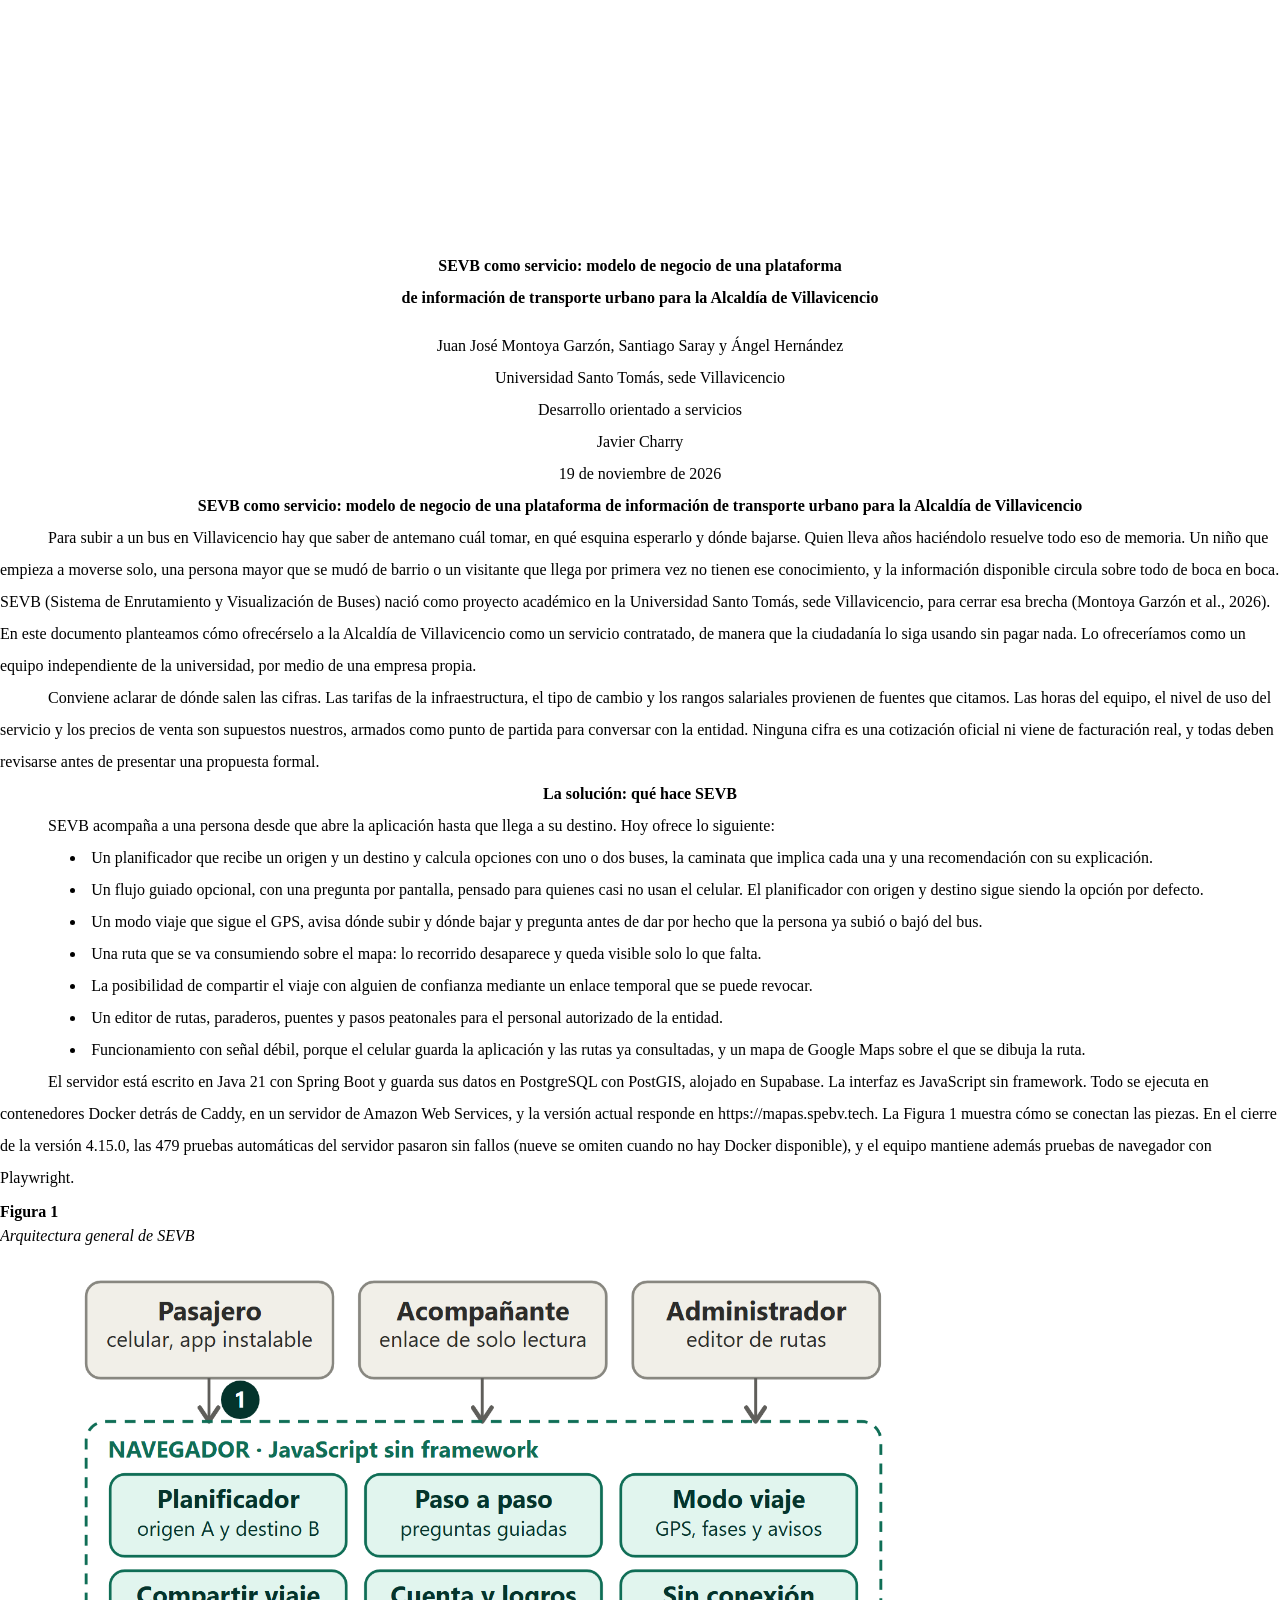
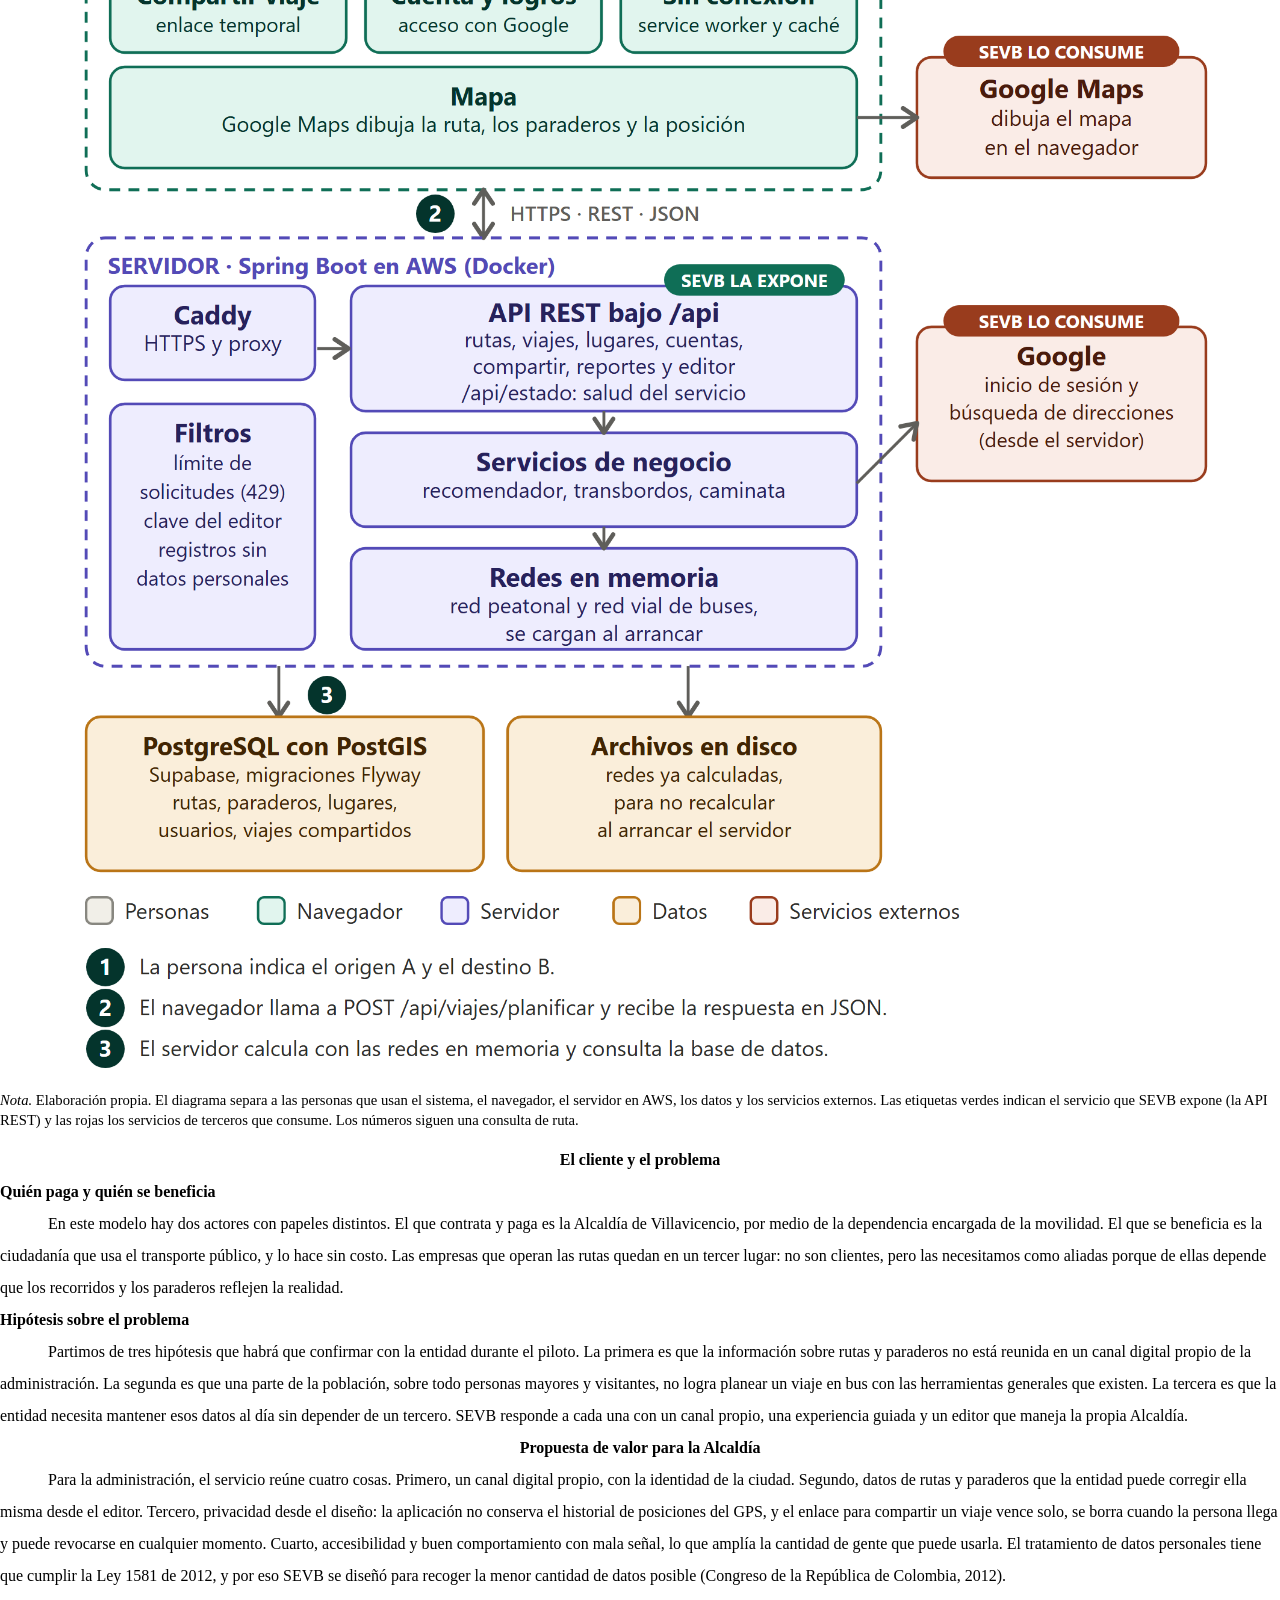
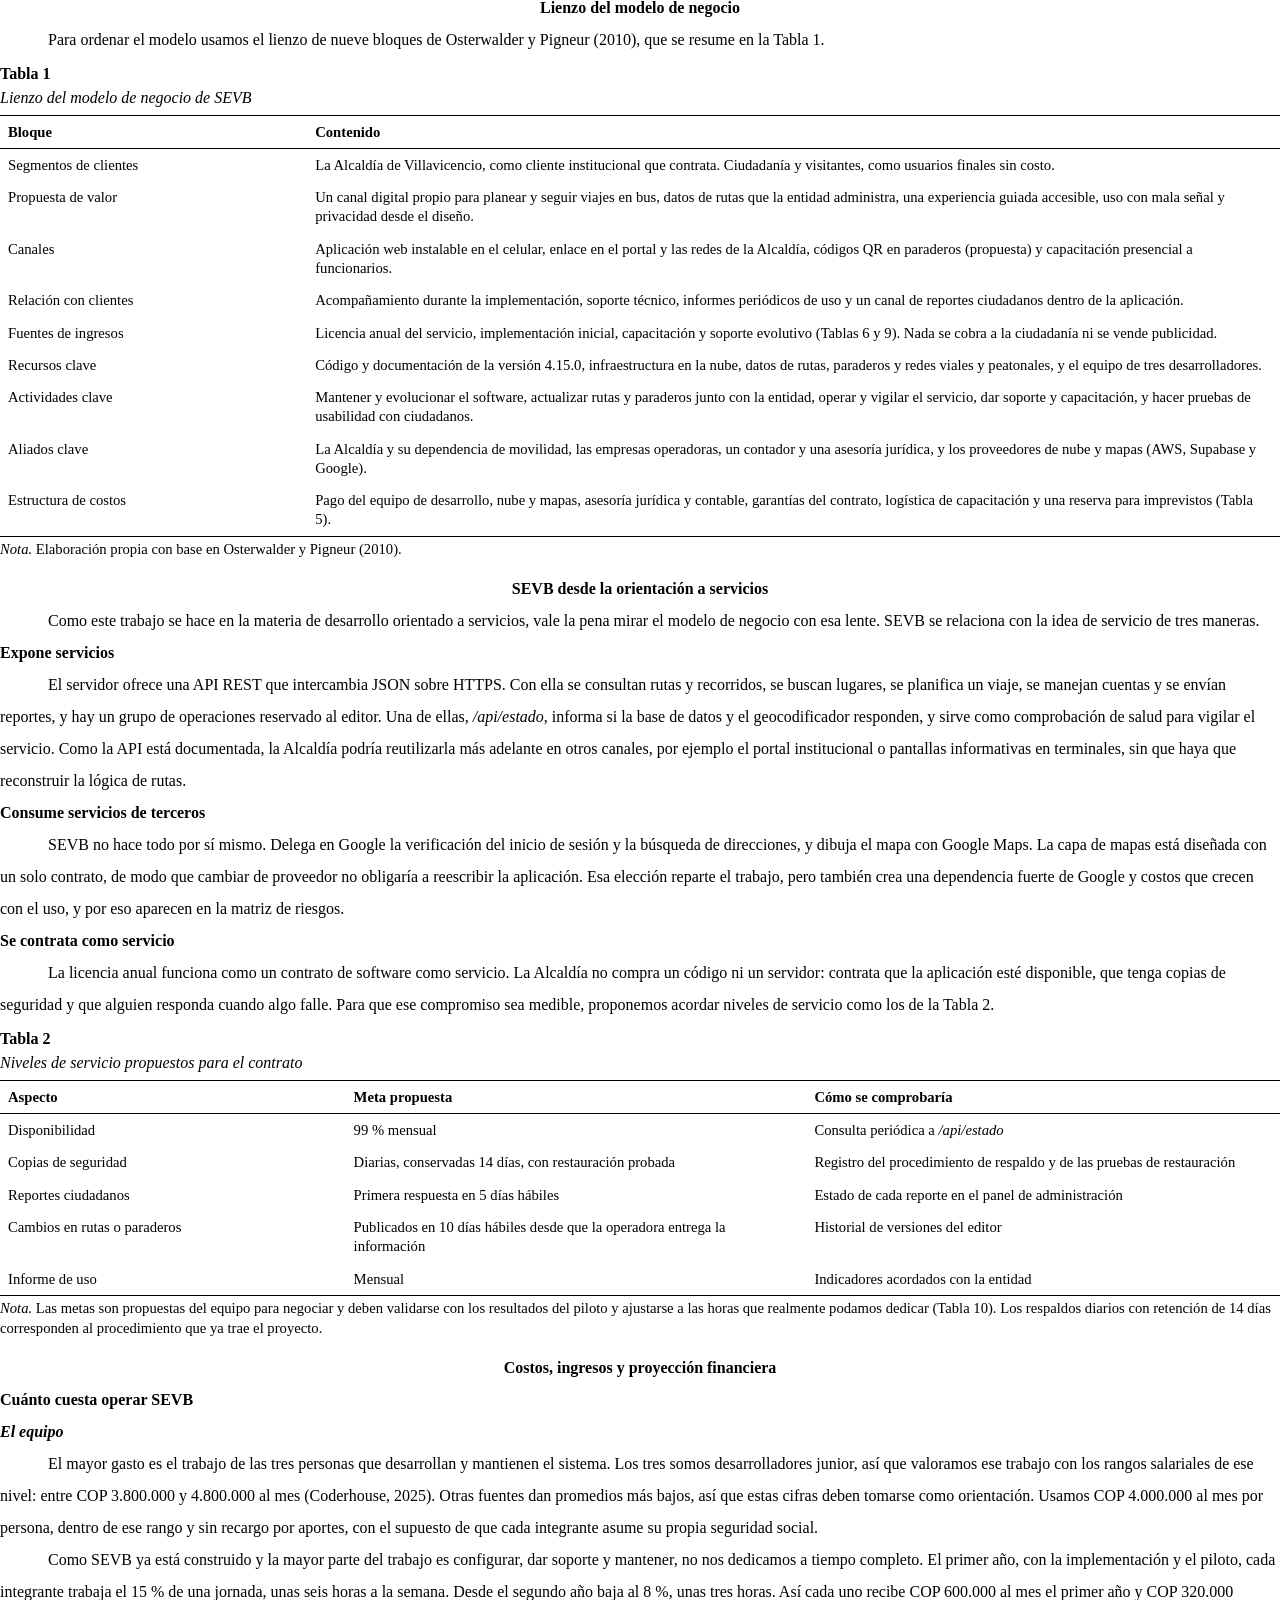
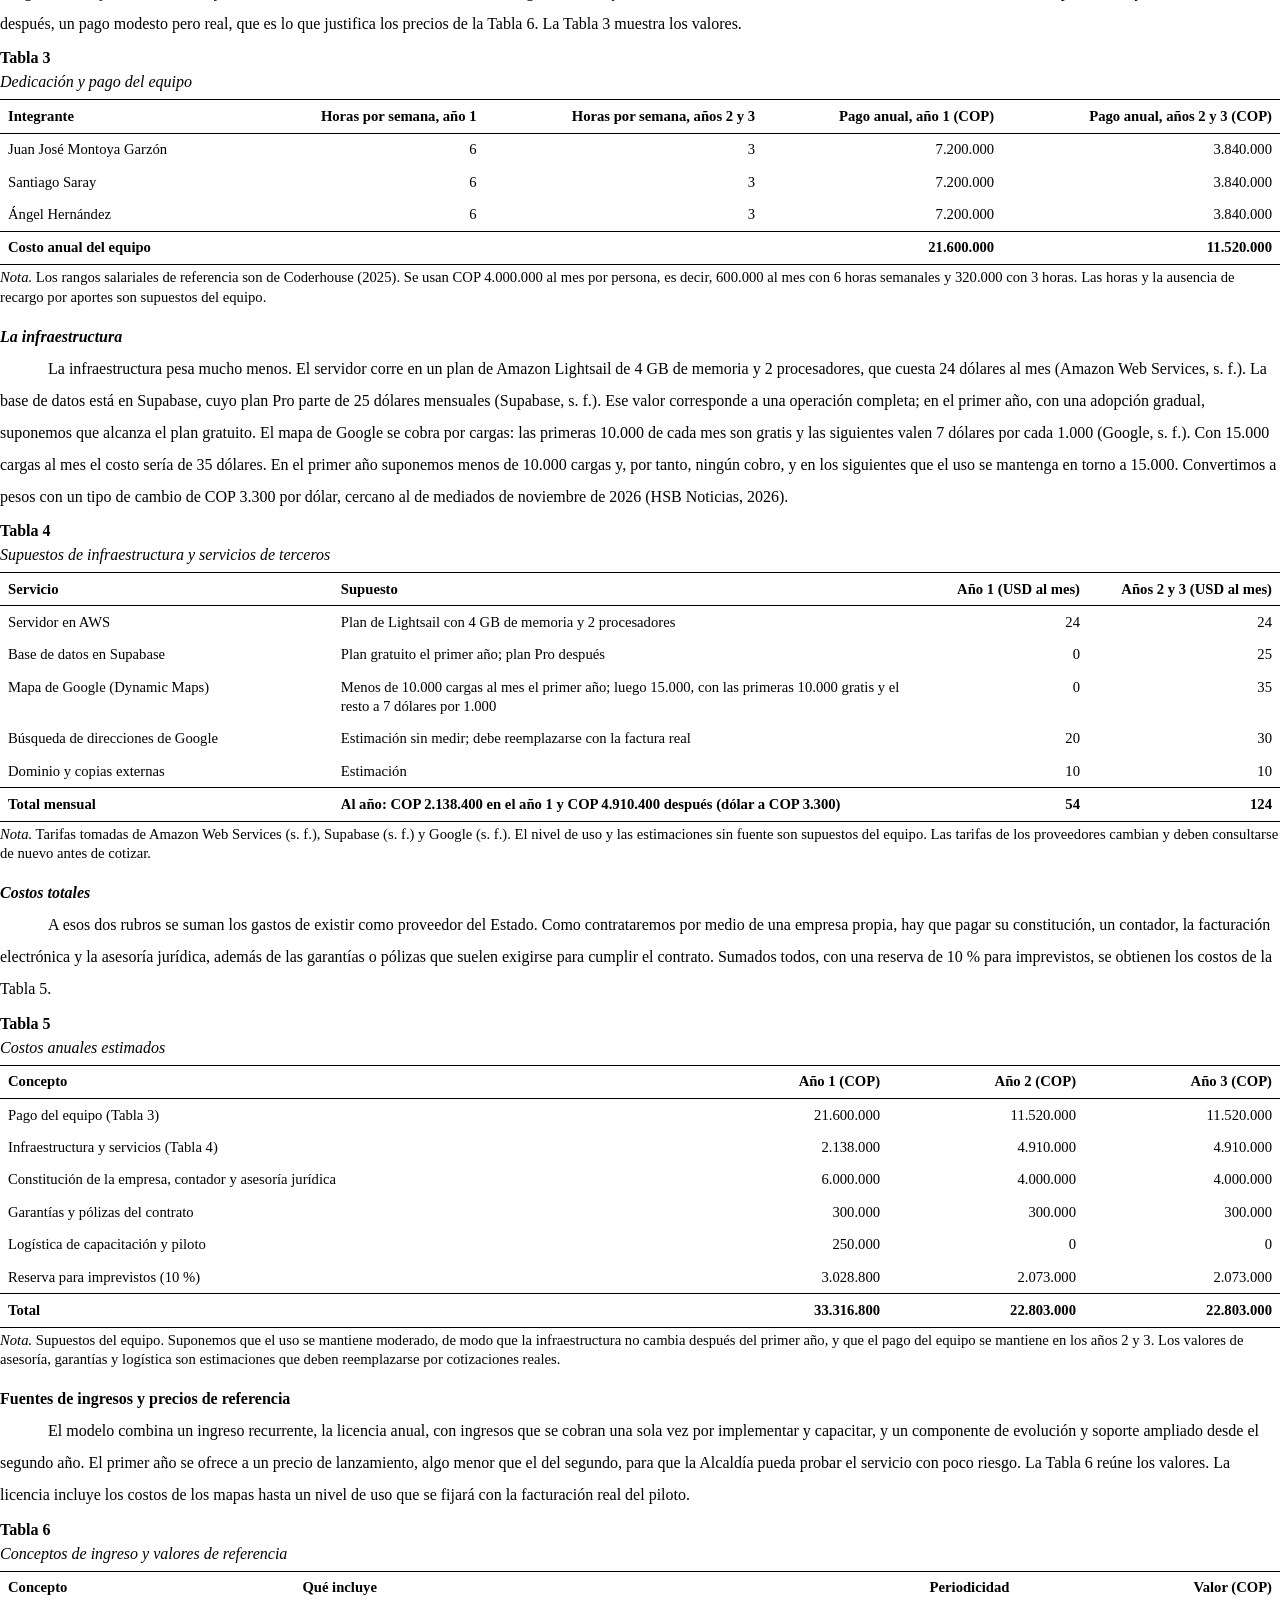
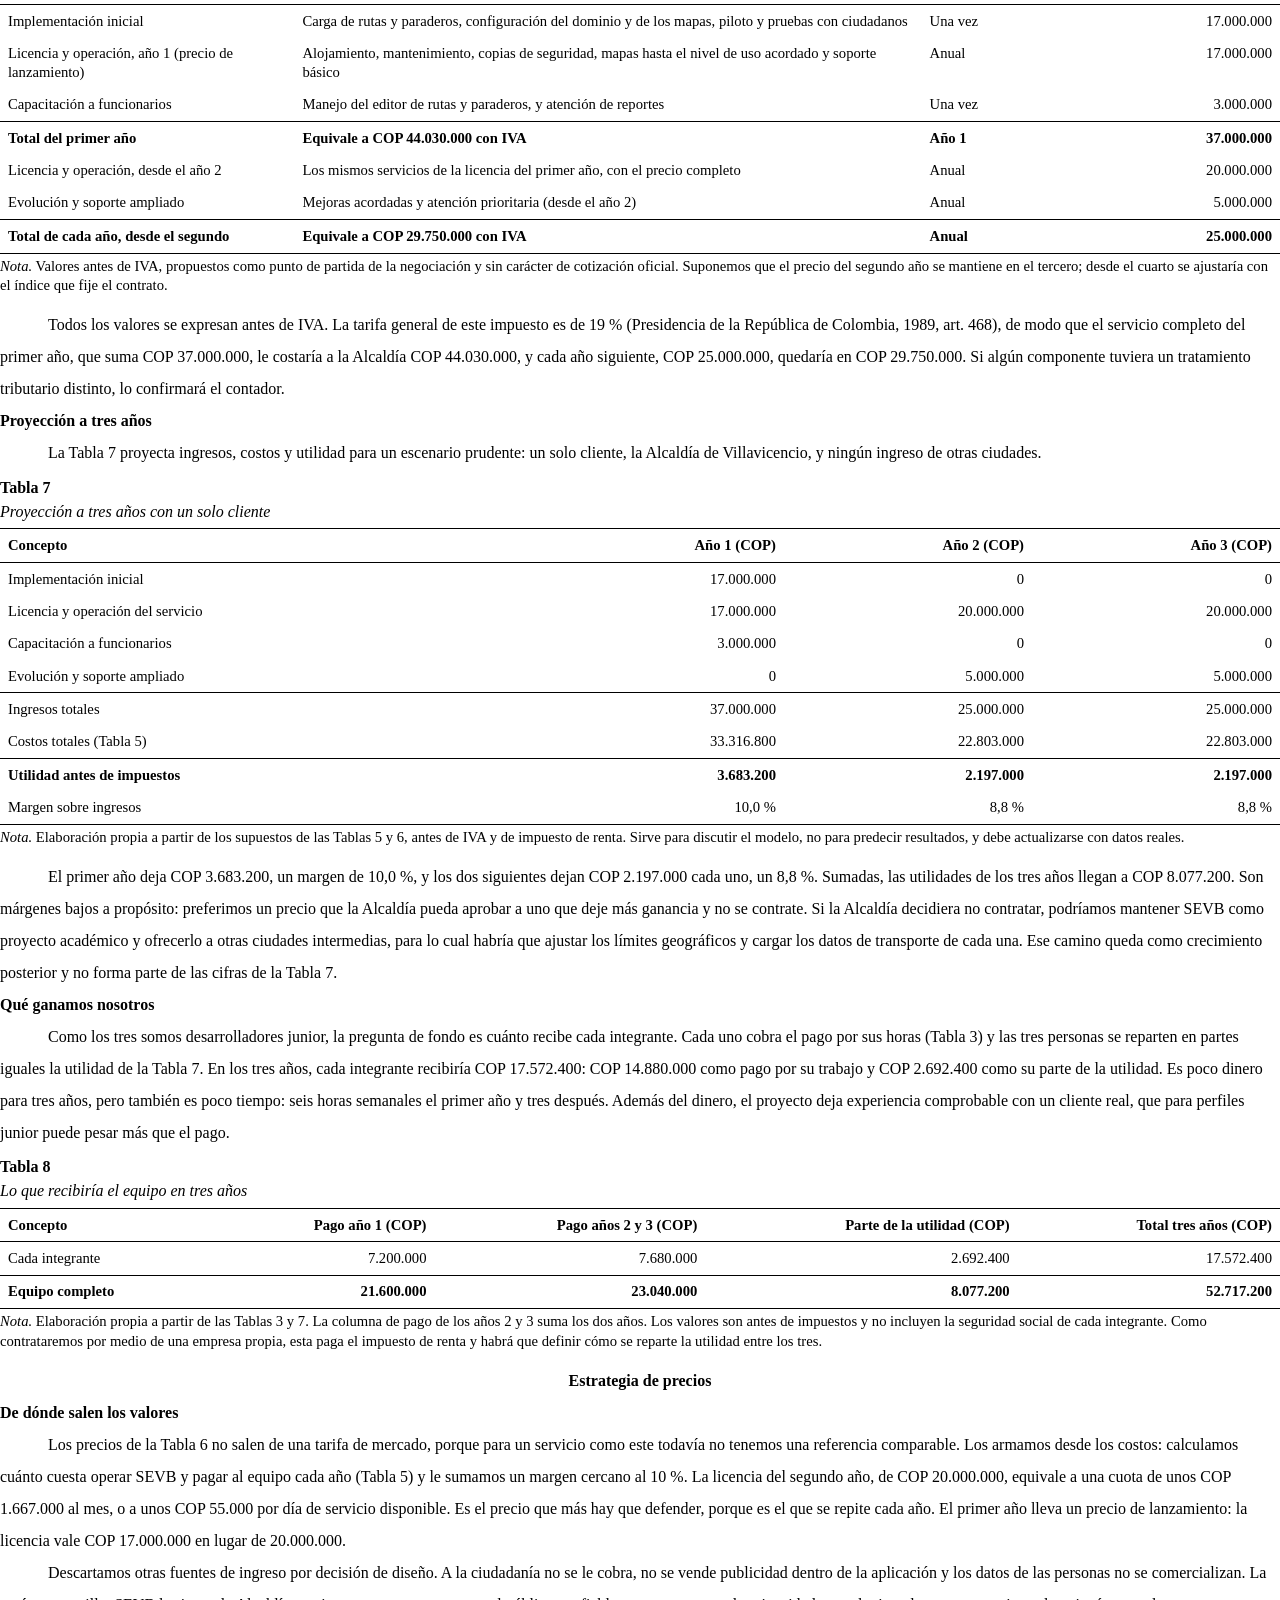
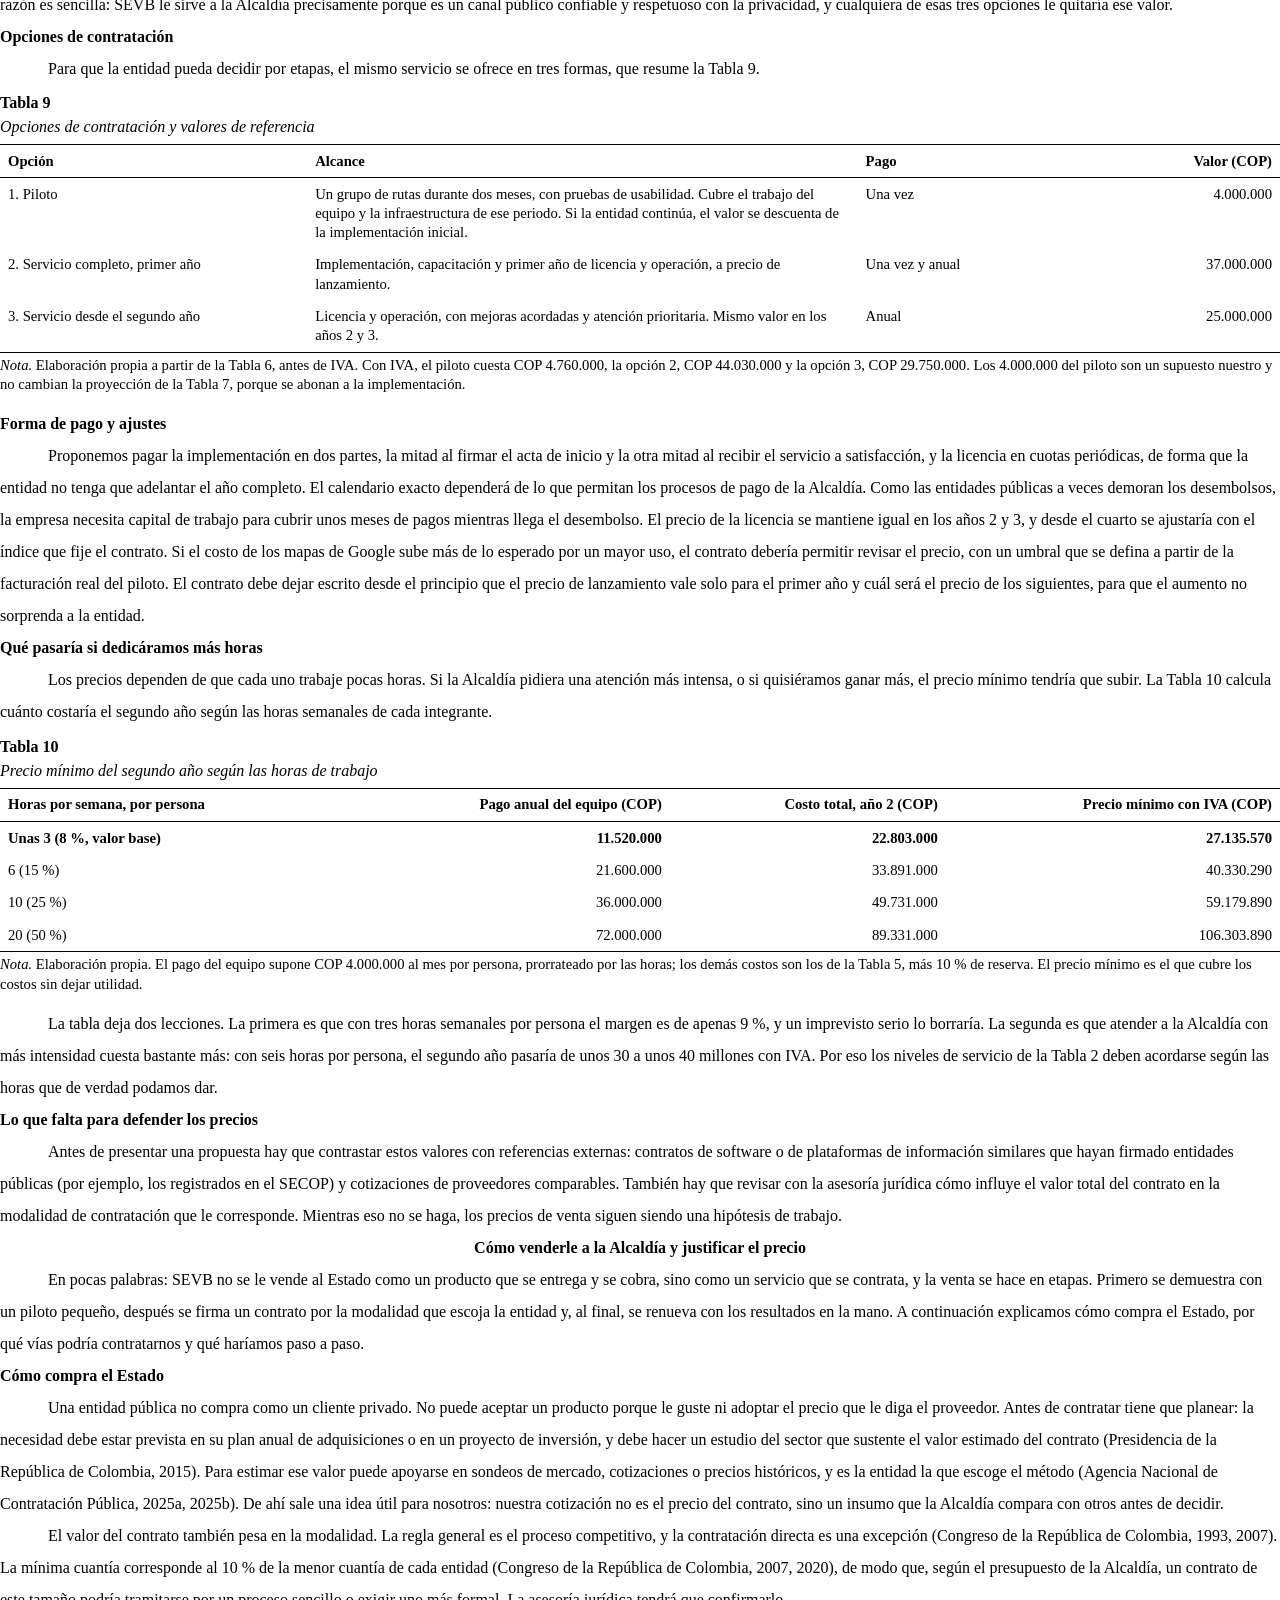
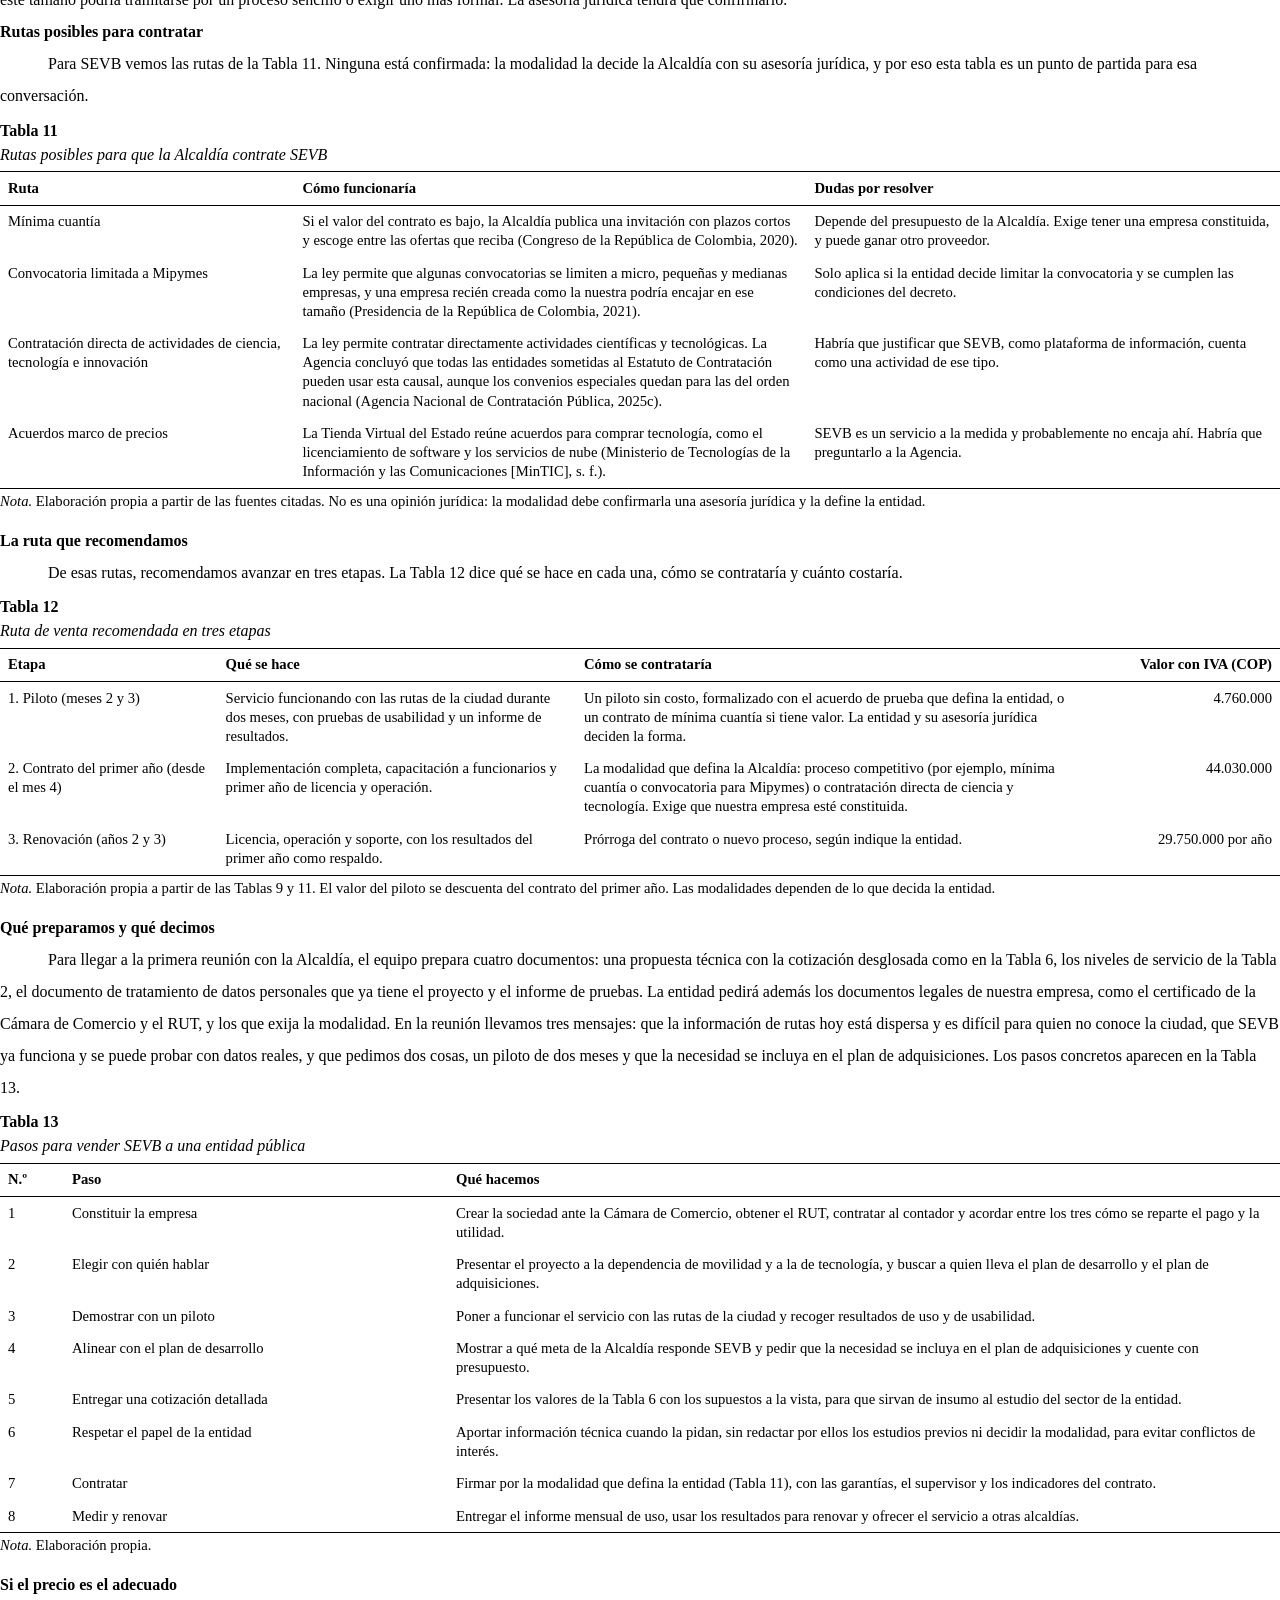
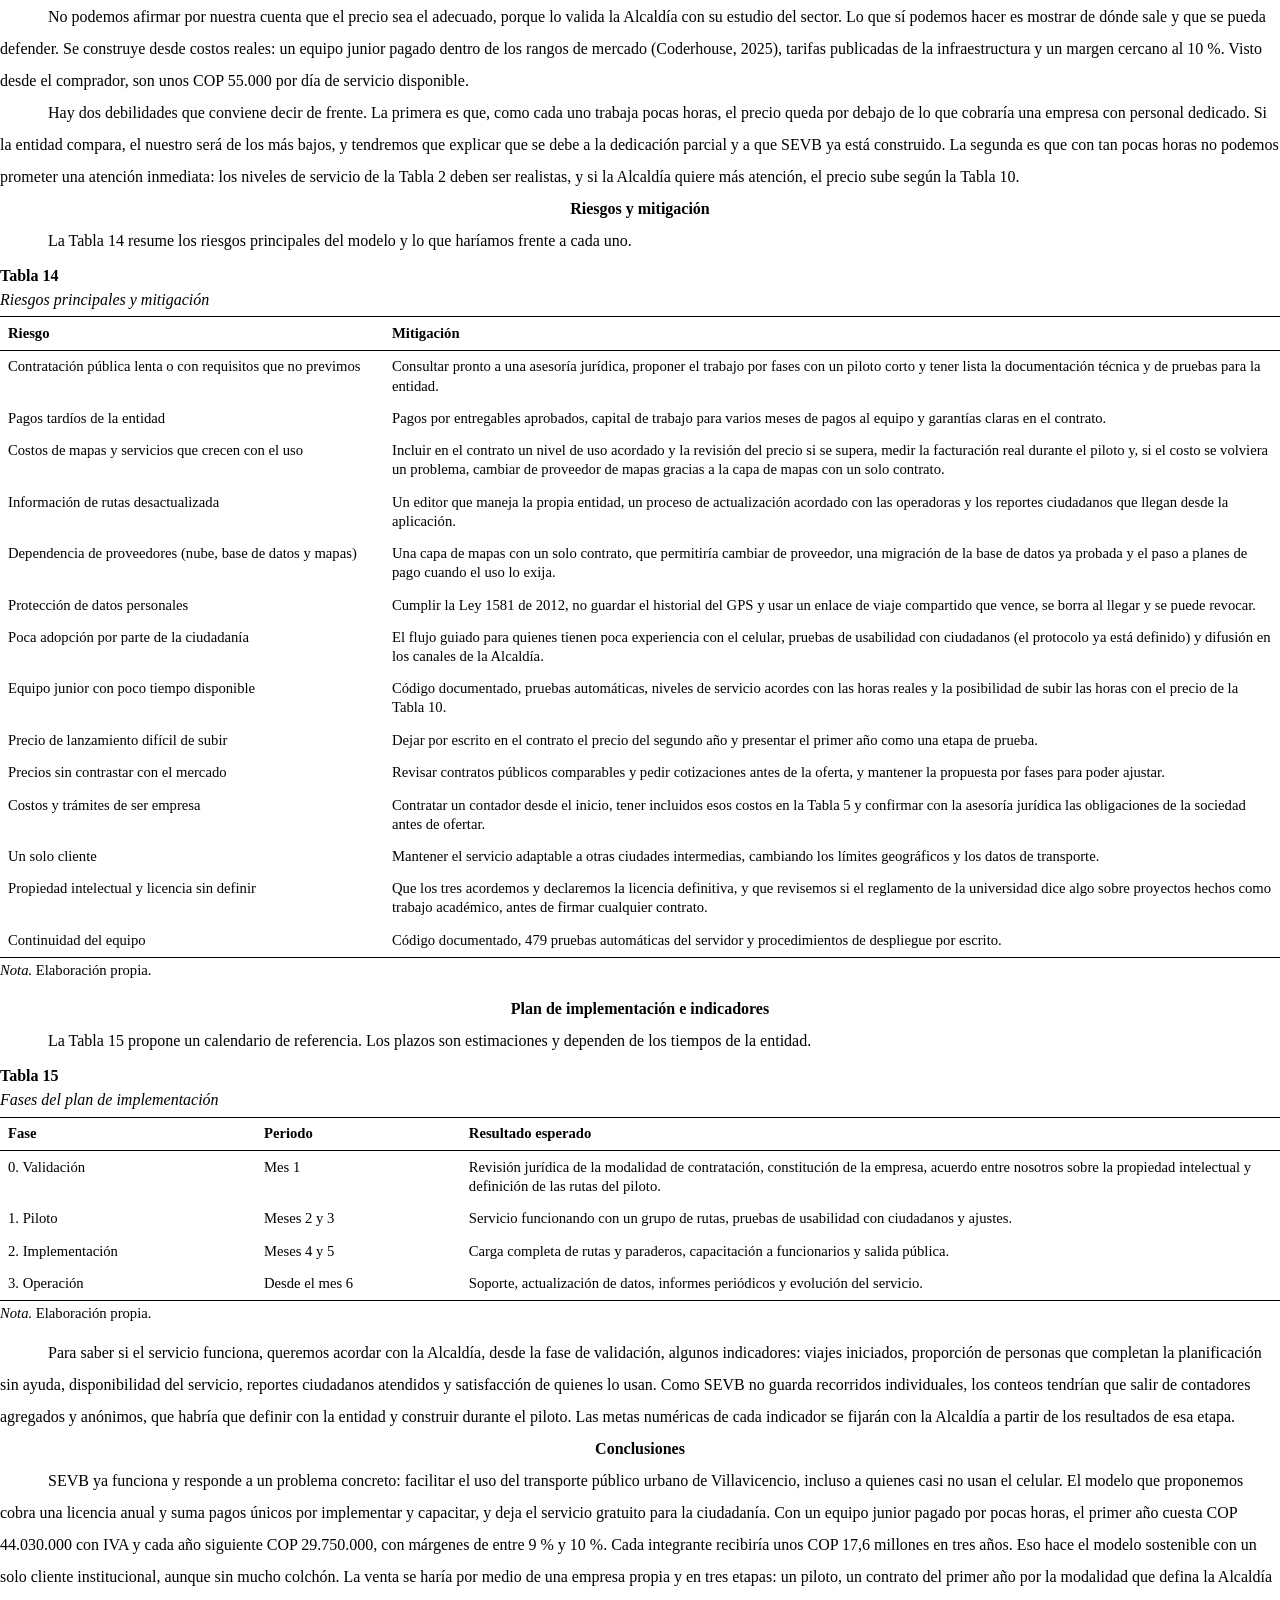
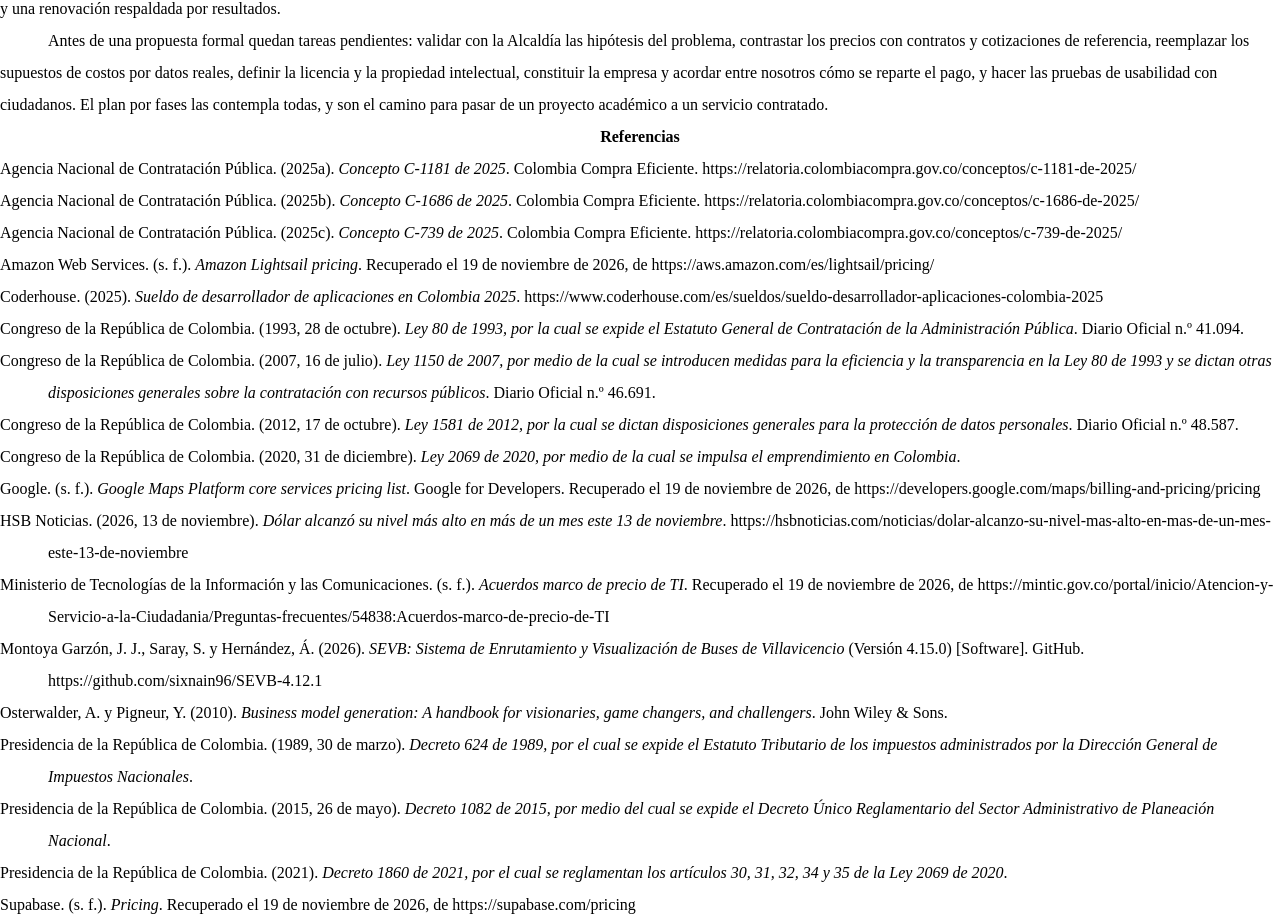
<file: docs/Modelo-de-negocio-SEVB.html>
<!doctype html>
<html lang="es">
<head>
<meta charset="utf-8">
<title>SEVB como servicio: modelo de negocio</title>
<style>
  /* Formato basado en las normas APA, 7.ª edición, para trabajos estudiantiles:
     Times New Roman 12 pt, márgenes de 2,54 cm, interlineado doble, sangría de 1,27 cm,
     número de página arriba a la derecha, títulos en tres niveles y tablas sin líneas verticales. */
  @page {
    size: Letter;
    margin: 1in;
    @top-right { content: counter(page); font-family: "Times New Roman", Times, serif; font-size: 12pt; }
  }
  html { font-family: "Times New Roman", Times, serif; font-size: 12pt; color: #000; }
  body { margin: 0; line-height: 2; }
  p { margin: 0; text-indent: 0.5in; text-align: left; orphans: 2; widows: 2; }
  h1 { font-size: 12pt; font-weight: bold; text-align: center; margin: 0; break-after: avoid; }
  h2 { font-size: 12pt; font-weight: bold; text-align: left; margin: 0; break-after: avoid; }
  h3 { font-size: 12pt; font-weight: bold; font-style: italic; text-align: left; margin: 0; break-after: avoid; }
  .portada { text-align: center; padding-top: 2.6in; break-after: page; }
  .portada p { text-indent: 0; text-align: center; }
  .portada .titulo { font-weight: bold; margin-bottom: 1em; }
  .titulo-texto { text-align: center; font-weight: bold; text-indent: 0; }
  ul.lista { margin: 0; padding-left: 0.9in; }
  ul.lista li { margin: 0; padding-left: 0.05in; }
  figure { margin: 0 0 0.3em; break-inside: avoid; }
  figure img { width: 94%; display: block; margin: 0.2em auto 0.4em; border: 0; }
  .rotulo { font-weight: bold; text-indent: 0; margin-top: 0.4em; line-height: 1.5; break-after: avoid; }
  .rotulo-t { font-style: italic; text-indent: 0; margin-bottom: 0.3em; line-height: 1.5; break-after: avoid; }
  table { border-collapse: collapse; width: 100%; margin: 0 0 0.2em; font-size: 11pt; line-height: 1.3; }
  tr { break-inside: avoid; }
  thead th { text-align: left; font-weight: bold; padding: 5pt 6pt; border-top: 1pt solid #000; border-bottom: 1pt solid #000; vertical-align: bottom; }
  tbody td { padding: 5pt 6pt; vertical-align: top; text-align: left; }
  tbody tr:last-child td { border-bottom: 1pt solid #000; }
  td.num, th.num { text-align: right; }
  td.num { white-space: nowrap; }
  tr.total td { font-weight: bold; }
  tr.total td, tr.resalte td { border-top: 0.75pt solid #000; }
  .nota { font-size: 11pt; line-height: 1.35; text-indent: 0; margin-bottom: 0.9em; }
  .nota em { font-style: italic; }
  .refs p { padding-left: 0.5in; text-indent: -0.5in; }
  .refs-titulo { break-before: page; }
  a { color: inherit; text-decoration: none; }
</style>
</head>
<body>

<section class="portada">
  <p class="titulo">SEVB como servicio: modelo de negocio de una plataforma<br>de información de transporte urbano para la Alcaldía de Villavicencio</p>
  <p>Juan José Montoya Garzón, Santiago Saray y Ángel Hernández</p>
  <p>Universidad Santo Tomás, sede Villavicencio</p>
  <p>Desarrollo orientado a servicios</p>
  <p>Javier Charry</p>
  <p>19 de noviembre de 2026</p>
</section>

<p class="titulo-texto">SEVB como servicio: modelo de negocio de una plataforma de información de transporte urbano para la Alcaldía de Villavicencio</p>

<p>Para subir a un bus en Villavicencio hay que saber de antemano cuál tomar, en qué esquina esperarlo y dónde bajarse. Quien lleva años haciéndolo resuelve todo eso de memoria. Un niño que empieza a moverse solo, una persona mayor que se mudó de barrio o un visitante que llega por primera vez no tienen ese conocimiento, y la información disponible circula sobre todo de boca en boca. SEVB (Sistema de Enrutamiento y Visualización de Buses) nació como proyecto académico en la Universidad Santo Tomás, sede Villavicencio, para cerrar esa brecha (Montoya Garzón et al., 2026). En este documento planteamos cómo ofrecérselo a la Alcaldía de Villavicencio como un servicio contratado, de manera que la ciudadanía lo siga usando sin pagar nada. Lo ofreceríamos como un equipo independiente de la universidad, por medio de una empresa propia.</p>

<p>Conviene aclarar de dónde salen las cifras. Las tarifas de la infraestructura, el tipo de cambio y los rangos salariales provienen de fuentes que citamos. Las horas del equipo, el nivel de uso del servicio y los precios de venta son supuestos nuestros, armados como punto de partida para conversar con la entidad. Ninguna cifra es una cotización oficial ni viene de facturación real, y todas deben revisarse antes de presentar una propuesta formal.</p>

<h1>La solución: qué hace SEVB</h1>

<p>SEVB acompaña a una persona desde que abre la aplicación hasta que llega a su destino. Hoy ofrece lo siguiente:</p>
<ul class="lista">
  <li>Un planificador que recibe un origen y un destino y calcula opciones con uno o dos buses, la caminata que implica cada una y una recomendación con su explicación.</li>
  <li>Un flujo guiado opcional, con una pregunta por pantalla, pensado para quienes casi no usan el celular. El planificador con origen y destino sigue siendo la opción por defecto.</li>
  <li>Un modo viaje que sigue el GPS, avisa dónde subir y dónde bajar y pregunta antes de dar por hecho que la persona ya subió o bajó del bus.</li>
  <li>Una ruta que se va consumiendo sobre el mapa: lo recorrido desaparece y queda visible solo lo que falta.</li>
  <li>La posibilidad de compartir el viaje con alguien de confianza mediante un enlace temporal que se puede revocar.</li>
  <li>Un editor de rutas, paraderos, puentes y pasos peatonales para el personal autorizado de la entidad.</li>
  <li>Funcionamiento con señal débil, porque el celular guarda la aplicación y las rutas ya consultadas, y un mapa de Google Maps sobre el que se dibuja la ruta.</li>
</ul>

<p>El servidor está escrito en Java 21 con Spring Boot y guarda sus datos en PostgreSQL con PostGIS, alojado en Supabase. La interfaz es JavaScript sin framework. Todo se ejecuta en contenedores Docker detrás de Caddy, en un servidor de Amazon Web Services, y la versión actual responde en https://mapas.spebv.tech. La Figura 1 muestra cómo se conectan las piezas. En el cierre de la versión 4.15.0, las 479 pruebas automáticas del servidor pasaron sin fallos (nueve se omiten cuando no hay Docker disponible), y el equipo mantiene además pruebas de navegador con Playwright.</p>

<figure>
  <p class="rotulo">Figura 1</p>
  <p class="rotulo-t">Arquitectura general de SEVB</p>
  <img src="arquitectura-sevb.png" alt="Diagrama de la arquitectura general de SEVB">
  <p class="nota"><em>Nota.</em> Elaboración propia. El diagrama separa a las personas que usan el sistema, el navegador, el servidor en AWS, los datos y los servicios externos. Las etiquetas verdes indican el servicio que SEVB expone (la API REST) y las rojas los servicios de terceros que consume. Los números siguen una consulta de ruta.</p>
</figure>

<h1>El cliente y el problema</h1>

<h2>Quién paga y quién se beneficia</h2>

<p>En este modelo hay dos actores con papeles distintos. El que contrata y paga es la Alcaldía de Villavicencio, por medio de la dependencia encargada de la movilidad. El que se beneficia es la ciudadanía que usa el transporte público, y lo hace sin costo. Las empresas que operan las rutas quedan en un tercer lugar: no son clientes, pero las necesitamos como aliadas porque de ellas depende que los recorridos y los paraderos reflejen la realidad.</p>

<h2>Hipótesis sobre el problema</h2>

<p>Partimos de tres hipótesis que habrá que confirmar con la entidad durante el piloto. La primera es que la información sobre rutas y paraderos no está reunida en un canal digital propio de la administración. La segunda es que una parte de la población, sobre todo personas mayores y visitantes, no logra planear un viaje en bus con las herramientas generales que existen. La tercera es que la entidad necesita mantener esos datos al día sin depender de un tercero. SEVB responde a cada una con un canal propio, una experiencia guiada y un editor que maneja la propia Alcaldía.</p>

<h1>Propuesta de valor para la Alcaldía</h1>

<p>Para la administración, el servicio reúne cuatro cosas. Primero, un canal digital propio, con la identidad de la ciudad. Segundo, datos de rutas y paraderos que la entidad puede corregir ella misma desde el editor. Tercero, privacidad desde el diseño: la aplicación no conserva el historial de posiciones del GPS, y el enlace para compartir un viaje vence solo, se borra cuando la persona llega y puede revocarse en cualquier momento. Cuarto, accesibilidad y buen comportamiento con mala señal, lo que amplía la cantidad de gente que puede usarla. El tratamiento de datos personales tiene que cumplir la Ley 1581 de 2012, y por eso SEVB se diseñó para recoger la menor cantidad de datos posible (Congreso de la República de Colombia, 2012).</p>

<h1>Lienzo del modelo de negocio</h1>

<p>Para ordenar el modelo usamos el lienzo de nueve bloques de Osterwalder y Pigneur (2010), que se resume en la Tabla 1.</p>

<p class="rotulo">Tabla 1</p>
<p class="rotulo-t">Lienzo del modelo de negocio de SEVB</p>
<table>
  <thead><tr><th style="width:24%">Bloque</th><th>Contenido</th></tr></thead>
  <tbody>
    <tr><td>Segmentos de clientes</td><td>La Alcaldía de Villavicencio, como cliente institucional que contrata. Ciudadanía y visitantes, como usuarios finales sin costo.</td></tr>
    <tr><td>Propuesta de valor</td><td>Un canal digital propio para planear y seguir viajes en bus, datos de rutas que la entidad administra, una experiencia guiada accesible, uso con mala señal y privacidad desde el diseño.</td></tr>
    <tr><td>Canales</td><td>Aplicación web instalable en el celular, enlace en el portal y las redes de la Alcaldía, códigos QR en paraderos (propuesta) y capacitación presencial a funcionarios.</td></tr>
    <tr><td>Relación con clientes</td><td>Acompañamiento durante la implementación, soporte técnico, informes periódicos de uso y un canal de reportes ciudadanos dentro de la aplicación.</td></tr>
    <tr><td>Fuentes de ingresos</td><td>Licencia anual del servicio, implementación inicial, capacitación y soporte evolutivo (Tablas 6 y 9). Nada se cobra a la ciudadanía ni se vende publicidad.</td></tr>
    <tr><td>Recursos clave</td><td>Código y documentación de la versión 4.15.0, infraestructura en la nube, datos de rutas, paraderos y redes viales y peatonales, y el equipo de tres desarrolladores.</td></tr>
    <tr><td>Actividades clave</td><td>Mantener y evolucionar el software, actualizar rutas y paraderos junto con la entidad, operar y vigilar el servicio, dar soporte y capacitación, y hacer pruebas de usabilidad con ciudadanos.</td></tr>
    <tr><td>Aliados clave</td><td>La Alcaldía y su dependencia de movilidad, las empresas operadoras, un contador y una asesoría jurídica, y los proveedores de nube y mapas (AWS, Supabase y Google).</td></tr>
    <tr><td>Estructura de costos</td><td>Pago del equipo de desarrollo, nube y mapas, asesoría jurídica y contable, garantías del contrato, logística de capacitación y una reserva para imprevistos (Tabla 5).</td></tr>
  </tbody>
</table>
<p class="nota"><em>Nota.</em> Elaboración propia con base en Osterwalder y Pigneur (2010).</p>

<h1>SEVB desde la orientación a servicios</h1>

<p>Como este trabajo se hace en la materia de desarrollo orientado a servicios, vale la pena mirar el modelo de negocio con esa lente. SEVB se relaciona con la idea de servicio de tres maneras.</p>

<h2>Expone servicios</h2>

<p>El servidor ofrece una API REST que intercambia JSON sobre HTTPS. Con ella se consultan rutas y recorridos, se buscan lugares, se planifica un viaje, se manejan cuentas y se envían reportes, y hay un grupo de operaciones reservado al editor. Una de ellas, <em>/api/estado</em>, informa si la base de datos y el geocodificador responden, y sirve como comprobación de salud para vigilar el servicio. Como la API está documentada, la Alcaldía podría reutilizarla más adelante en otros canales, por ejemplo el portal institucional o pantallas informativas en terminales, sin que haya que reconstruir la lógica de rutas.</p>

<h2>Consume servicios de terceros</h2>

<p>SEVB no hace todo por sí mismo. Delega en Google la verificación del inicio de sesión y la búsqueda de direcciones, y dibuja el mapa con Google Maps. La capa de mapas está diseñada con un solo contrato, de modo que cambiar de proveedor no obligaría a reescribir la aplicación. Esa elección reparte el trabajo, pero también crea una dependencia fuerte de Google y costos que crecen con el uso, y por eso aparecen en la matriz de riesgos.</p>

<h2>Se contrata como servicio</h2>

<p>La licencia anual funciona como un contrato de software como servicio. La Alcaldía no compra un código ni un servidor: contrata que la aplicación esté disponible, que tenga copias de seguridad y que alguien responda cuando algo falle. Para que ese compromiso sea medible, proponemos acordar niveles de servicio como los de la Tabla 2.</p>

<p class="rotulo">Tabla 2</p>
<p class="rotulo-t">Niveles de servicio propuestos para el contrato</p>
<table>
  <thead><tr><th style="width:27%">Aspecto</th><th style="width:36%">Meta propuesta</th><th>Cómo se comprobaría</th></tr></thead>
  <tbody>
    <tr><td>Disponibilidad</td><td>99 % mensual</td><td>Consulta periódica a <em>/api/estado</em></td></tr>
    <tr><td>Copias de seguridad</td><td>Diarias, conservadas 14 días, con restauración probada</td><td>Registro del procedimiento de respaldo y de las pruebas de restauración</td></tr>
    <tr><td>Reportes ciudadanos</td><td>Primera respuesta en 5 días hábiles</td><td>Estado de cada reporte en el panel de administración</td></tr>
    <tr><td>Cambios en rutas o paraderos</td><td>Publicados en 10 días hábiles desde que la operadora entrega la información</td><td>Historial de versiones del editor</td></tr>
    <tr><td>Informe de uso</td><td>Mensual</td><td>Indicadores acordados con la entidad</td></tr>
  </tbody>
</table>
<p class="nota"><em>Nota.</em> Las metas son propuestas del equipo para negociar y deben validarse con los resultados del piloto y ajustarse a las horas que realmente podamos dedicar (Tabla 10). Los respaldos diarios con retención de 14 días corresponden al procedimiento que ya trae el proyecto.</p>

<h1>Costos, ingresos y proyección financiera</h1>

<h2>Cuánto cuesta operar SEVB</h2>

<h3>El equipo</h3>

<p>El mayor gasto es el trabajo de las tres personas que desarrollan y mantienen el sistema. Los tres somos desarrolladores junior, así que valoramos ese trabajo con los rangos salariales de ese nivel: entre COP 3.800.000 y 4.800.000 al mes (Coderhouse, 2025). Otras fuentes dan promedios más bajos, así que estas cifras deben tomarse como orientación. Usamos COP 4.000.000 al mes por persona, dentro de ese rango y sin recargo por aportes, con el supuesto de que cada integrante asume su propia seguridad social.</p>

<p>Como SEVB ya está construido y la mayor parte del trabajo es configurar, dar soporte y mantener, no nos dedicamos a tiempo completo. El primer año, con la implementación y el piloto, cada integrante trabaja el 15 % de una jornada, unas seis horas a la semana. Desde el segundo año baja al 8 %, unas tres horas. Así cada uno recibe COP 600.000 al mes el primer año y COP 320.000 después, un pago modesto pero real, que es lo que justifica los precios de la Tabla 6. La Tabla 3 muestra los valores.</p>

<p class="rotulo">Tabla 3</p>
<p class="rotulo-t">Dedicación y pago del equipo</p>
<table style="break-inside: avoid;">
  <thead><tr><th>Integrante</th><th class="num">Horas por semana, año 1</th><th class="num">Horas por semana, años 2 y 3</th><th class="num">Pago anual, año 1 (COP)</th><th class="num">Pago anual, años 2 y 3 (COP)</th></tr></thead>
  <tbody>
    <tr><td>Juan José Montoya Garzón</td><td class="num">6</td><td class="num">3</td><td class="num">7.200.000</td><td class="num">3.840.000</td></tr>
    <tr><td>Santiago Saray</td><td class="num">6</td><td class="num">3</td><td class="num">7.200.000</td><td class="num">3.840.000</td></tr>
    <tr><td>Ángel Hernández</td><td class="num">6</td><td class="num">3</td><td class="num">7.200.000</td><td class="num">3.840.000</td></tr>
    <tr class="total"><td>Costo anual del equipo</td><td class="num"></td><td class="num"></td><td class="num">21.600.000</td><td class="num">11.520.000</td></tr>
  </tbody>
</table>
<p class="nota"><em>Nota.</em> Los rangos salariales de referencia son de Coderhouse (2025). Se usan COP 4.000.000 al mes por persona, es decir, 600.000 al mes con 6 horas semanales y 320.000 con 3 horas. Las horas y la ausencia de recargo por aportes son supuestos del equipo.</p>

<h3>La infraestructura</h3>

<p>La infraestructura pesa mucho menos. El servidor corre en un plan de Amazon Lightsail de 4 GB de memoria y 2 procesadores, que cuesta 24 dólares al mes (Amazon Web Services, s. f.). La base de datos está en Supabase, cuyo plan Pro parte de 25 dólares mensuales (Supabase, s. f.). Ese valor corresponde a una operación completa; en el primer año, con una adopción gradual, suponemos que alcanza el plan gratuito. El mapa de Google se cobra por cargas: las primeras 10.000 de cada mes son gratis y las siguientes valen 7 dólares por cada 1.000 (Google, s. f.). Con 15.000 cargas al mes el costo sería de 35 dólares. En el primer año suponemos menos de 10.000 cargas y, por tanto, ningún cobro, y en los siguientes que el uso se mantenga en torno a 15.000. Convertimos a pesos con un tipo de cambio de COP 3.300 por dólar, cercano al de mediados de noviembre de 2026 (HSB Noticias, 2026).</p>

<p class="rotulo">Tabla 4</p>
<p class="rotulo-t">Supuestos de infraestructura y servicios de terceros</p>
<table>
  <thead><tr><th style="width:26%">Servicio</th><th>Supuesto</th><th class="num" style="width:13%">Año 1 (USD al mes)</th><th class="num" style="width:15%">Años 2 y 3 (USD al mes)</th></tr></thead>
  <tbody>
    <tr><td>Servidor en AWS</td><td>Plan de Lightsail con 4 GB de memoria y 2 procesadores</td><td class="num">24</td><td class="num">24</td></tr>
    <tr><td>Base de datos en Supabase</td><td>Plan gratuito el primer año; plan Pro después</td><td class="num">0</td><td class="num">25</td></tr>
    <tr><td>Mapa de Google (Dynamic Maps)</td><td>Menos de 10.000 cargas al mes el primer año; luego 15.000, con las primeras 10.000 gratis y el resto a 7 dólares por 1.000</td><td class="num">0</td><td class="num">35</td></tr>
    <tr><td>Búsqueda de direcciones de Google</td><td>Estimación sin medir; debe reemplazarse con la factura real</td><td class="num">20</td><td class="num">30</td></tr>
    <tr><td>Dominio y copias externas</td><td>Estimación</td><td class="num">10</td><td class="num">10</td></tr>
    <tr class="total"><td>Total mensual</td><td>Al año: COP 2.138.400 en el año 1 y COP 4.910.400 después (dólar a COP 3.300)</td><td class="num">54</td><td class="num">124</td></tr>
  </tbody>
</table>
<p class="nota"><em>Nota.</em> Tarifas tomadas de Amazon Web Services (s. f.), Supabase (s. f.) y Google (s. f.). El nivel de uso y las estimaciones sin fuente son supuestos del equipo. Las tarifas de los proveedores cambian y deben consultarse de nuevo antes de cotizar.</p>

<h3>Costos totales</h3>

<p>A esos dos rubros se suman los gastos de existir como proveedor del Estado. Como contrataremos por medio de una empresa propia, hay que pagar su constitución, un contador, la facturación electrónica y la asesoría jurídica, además de las garantías o pólizas que suelen exigirse para cumplir el contrato. Sumados todos, con una reserva de 10 % para imprevistos, se obtienen los costos de la Tabla 5.</p>

<p class="rotulo">Tabla 5</p>
<p class="rotulo-t">Costos anuales estimados</p>
<table>
  <thead><tr><th>Concepto</th><th class="num">Año 1 (COP)</th><th class="num">Año 2 (COP)</th><th class="num">Año 3 (COP)</th></tr></thead>
  <tbody>
    <tr><td>Pago del equipo (Tabla 3)</td><td class="num">21.600.000</td><td class="num">11.520.000</td><td class="num">11.520.000</td></tr>
    <tr><td>Infraestructura y servicios (Tabla 4)</td><td class="num">2.138.000</td><td class="num">4.910.000</td><td class="num">4.910.000</td></tr>
    <tr><td>Constitución de la empresa, contador y asesoría jurídica</td><td class="num">6.000.000</td><td class="num">4.000.000</td><td class="num">4.000.000</td></tr>
    <tr><td>Garantías y pólizas del contrato</td><td class="num">300.000</td><td class="num">300.000</td><td class="num">300.000</td></tr>
    <tr><td>Logística de capacitación y piloto</td><td class="num">250.000</td><td class="num">0</td><td class="num">0</td></tr>
    <tr><td>Reserva para imprevistos (10 %)</td><td class="num">3.028.800</td><td class="num">2.073.000</td><td class="num">2.073.000</td></tr>
    <tr class="total"><td>Total</td><td class="num">33.316.800</td><td class="num">22.803.000</td><td class="num">22.803.000</td></tr>
  </tbody>
</table>
<p class="nota"><em>Nota.</em> Supuestos del equipo. Suponemos que el uso se mantiene moderado, de modo que la infraestructura no cambia después del primer año, y que el pago del equipo se mantiene en los años 2 y 3. Los valores de asesoría, garantías y logística son estimaciones que deben reemplazarse por cotizaciones reales.</p>

<h2>Fuentes de ingresos y precios de referencia</h2>

<p>El modelo combina un ingreso recurrente, la licencia anual, con ingresos que se cobran una sola vez por implementar y capacitar, y un componente de evolución y soporte ampliado desde el segundo año. El primer año se ofrece a un precio de lanzamiento, algo menor que el del segundo, para que la Alcaldía pueda probar el servicio con poco riesgo. La Tabla 6 reúne los valores. La licencia incluye los costos de los mapas hasta un nivel de uso que se fijará con la facturación real del piloto.</p>

<p class="rotulo">Tabla 6</p>
<p class="rotulo-t">Conceptos de ingreso y valores de referencia</p>
<table>
  <thead><tr><th style="width:23%">Concepto</th><th>Qué incluye</th><th style="width:13%">Periodicidad</th><th class="num" style="width:15%">Valor (COP)</th></tr></thead>
  <tbody>
    <tr><td>Implementación inicial</td><td>Carga de rutas y paraderos, configuración del dominio y de los mapas, piloto y pruebas con ciudadanos</td><td>Una vez</td><td class="num">17.000.000</td></tr>
    <tr><td>Licencia y operación, año 1 (precio de lanzamiento)</td><td>Alojamiento, mantenimiento, copias de seguridad, mapas hasta el nivel de uso acordado y soporte básico</td><td>Anual</td><td class="num">17.000.000</td></tr>
    <tr><td>Capacitación a funcionarios</td><td>Manejo del editor de rutas y paraderos, y atención de reportes</td><td>Una vez</td><td class="num">3.000.000</td></tr>
    <tr class="total"><td>Total del primer año</td><td>Equivale a COP 44.030.000 con IVA</td><td>Año 1</td><td class="num">37.000.000</td></tr>
    <tr><td>Licencia y operación, desde el año 2</td><td>Los mismos servicios de la licencia del primer año, con el precio completo</td><td>Anual</td><td class="num">20.000.000</td></tr>
    <tr><td>Evolución y soporte ampliado</td><td>Mejoras acordadas y atención prioritaria (desde el año 2)</td><td>Anual</td><td class="num">5.000.000</td></tr>
    <tr class="total"><td>Total de cada año, desde el segundo</td><td>Equivale a COP 29.750.000 con IVA</td><td>Anual</td><td class="num">25.000.000</td></tr>
  </tbody>
</table>
<p class="nota"><em>Nota.</em> Valores antes de IVA, propuestos como punto de partida de la negociación y sin carácter de cotización oficial. Suponemos que el precio del segundo año se mantiene en el tercero; desde el cuarto se ajustaría con el índice que fije el contrato.</p>

<p>Todos los valores se expresan antes de IVA. La tarifa general de este impuesto es de 19 % (Presidencia de la República de Colombia, 1989, art. 468), de modo que el servicio completo del primer año, que suma COP 37.000.000, le costaría a la Alcaldía COP 44.030.000, y cada año siguiente, COP 25.000.000, quedaría en COP 29.750.000. Si algún componente tuviera un tratamiento tributario distinto, lo confirmará el contador.</p>

<h2>Proyección a tres años</h2>

<p>La Tabla 7 proyecta ingresos, costos y utilidad para un escenario prudente: un solo cliente, la Alcaldía de Villavicencio, y ningún ingreso de otras ciudades.</p>

<p class="rotulo">Tabla 7</p>
<p class="rotulo-t">Proyección a tres años con un solo cliente</p>
<table>
  <thead><tr><th>Concepto</th><th class="num">Año 1 (COP)</th><th class="num">Año 2 (COP)</th><th class="num">Año 3 (COP)</th></tr></thead>
  <tbody>
    <tr><td>Implementación inicial</td><td class="num">17.000.000</td><td class="num">0</td><td class="num">0</td></tr>
    <tr><td>Licencia y operación del servicio</td><td class="num">17.000.000</td><td class="num">20.000.000</td><td class="num">20.000.000</td></tr>
    <tr><td>Capacitación a funcionarios</td><td class="num">3.000.000</td><td class="num">0</td><td class="num">0</td></tr>
    <tr><td>Evolución y soporte ampliado</td><td class="num">0</td><td class="num">5.000.000</td><td class="num">5.000.000</td></tr>
    <tr class="resalte"><td>Ingresos totales</td><td class="num">37.000.000</td><td class="num">25.000.000</td><td class="num">25.000.000</td></tr>
    <tr><td>Costos totales (Tabla 5)</td><td class="num">33.316.800</td><td class="num">22.803.000</td><td class="num">22.803.000</td></tr>
    <tr class="total"><td>Utilidad antes de impuestos</td><td class="num">3.683.200</td><td class="num">2.197.000</td><td class="num">2.197.000</td></tr>
    <tr><td>Margen sobre ingresos</td><td class="num">10,0 %</td><td class="num">8,8 %</td><td class="num">8,8 %</td></tr>
  </tbody>
</table>
<p class="nota"><em>Nota.</em> Elaboración propia a partir de los supuestos de las Tablas 5 y 6, antes de IVA y de impuesto de renta. Sirve para discutir el modelo, no para predecir resultados, y debe actualizarse con datos reales.</p>

<p>El primer año deja COP 3.683.200, un margen de 10,0 %, y los dos siguientes dejan COP 2.197.000 cada uno, un 8,8 %. Sumadas, las utilidades de los tres años llegan a COP 8.077.200. Son márgenes bajos a propósito: preferimos un precio que la Alcaldía pueda aprobar a uno que deje más ganancia y no se contrate. Si la Alcaldía decidiera no contratar, podríamos mantener SEVB como proyecto académico y ofrecerlo a otras ciudades intermedias, para lo cual habría que ajustar los límites geográficos y cargar los datos de transporte de cada una. Ese camino queda como crecimiento posterior y no forma parte de las cifras de la Tabla 7.</p>

<h2>Qué ganamos nosotros</h2>

<p>Como los tres somos desarrolladores junior, la pregunta de fondo es cuánto recibe cada integrante. Cada uno cobra el pago por sus horas (Tabla 3) y las tres personas se reparten en partes iguales la utilidad de la Tabla 7. En los tres años, cada integrante recibiría COP 17.572.400: COP 14.880.000 como pago por su trabajo y COP 2.692.400 como su parte de la utilidad. Es poco dinero para tres años, pero también es poco tiempo: seis horas semanales el primer año y tres después. Además del dinero, el proyecto deja experiencia comprobable con un cliente real, que para perfiles junior puede pesar más que el pago.</p>

<p class="rotulo">Tabla 8</p>
<p class="rotulo-t">Lo que recibiría el equipo en tres años</p>
<table style="break-inside: avoid;">
  <thead><tr><th>Concepto</th><th class="num">Pago año 1 (COP)</th><th class="num">Pago años 2 y 3 (COP)</th><th class="num">Parte de la utilidad (COP)</th><th class="num">Total tres años (COP)</th></tr></thead>
  <tbody>
    <tr><td>Cada integrante</td><td class="num">7.200.000</td><td class="num">7.680.000</td><td class="num">2.692.400</td><td class="num">17.572.400</td></tr>
    <tr class="total"><td>Equipo completo</td><td class="num">21.600.000</td><td class="num">23.040.000</td><td class="num">8.077.200</td><td class="num">52.717.200</td></tr>
  </tbody>
</table>
<p class="nota"><em>Nota.</em> Elaboración propia a partir de las Tablas 3 y 7. La columna de pago de los años 2 y 3 suma los dos años. Los valores son antes de impuestos y no incluyen la seguridad social de cada integrante. Como contrataremos por medio de una empresa propia, esta paga el impuesto de renta y habrá que definir cómo se reparte la utilidad entre los tres.</p>

<h1>Estrategia de precios</h1>

<h2>De dónde salen los valores</h2>

<p>Los precios de la Tabla 6 no salen de una tarifa de mercado, porque para un servicio como este todavía no tenemos una referencia comparable. Los armamos desde los costos: calculamos cuánto cuesta operar SEVB y pagar al equipo cada año (Tabla 5) y le sumamos un margen cercano al 10 %. La licencia del segundo año, de COP 20.000.000, equivale a una cuota de unos COP 1.667.000 al mes, o a unos COP 55.000 por día de servicio disponible. Es el precio que más hay que defender, porque es el que se repite cada año. El primer año lleva un precio de lanzamiento: la licencia vale COP 17.000.000 en lugar de 20.000.000.</p>

<p>Descartamos otras fuentes de ingreso por decisión de diseño. A la ciudadanía no se le cobra, no se vende publicidad dentro de la aplicación y los datos de las personas no se comercializan. La razón es sencilla: SEVB le sirve a la Alcaldía precisamente porque es un canal público confiable y respetuoso con la privacidad, y cualquiera de esas tres opciones le quitaría ese valor.</p>

<h2>Opciones de contratación</h2>

<p>Para que la entidad pueda decidir por etapas, el mismo servicio se ofrece en tres formas, que resume la Tabla 9.</p>

<p class="rotulo">Tabla 9</p>
<p class="rotulo-t">Opciones de contratación y valores de referencia</p>
<table>
  <thead><tr><th style="width:24%">Opción</th><th>Alcance</th><th style="width:16%">Pago</th><th class="num" style="width:17%">Valor (COP)</th></tr></thead>
  <tbody>
    <tr><td>1. Piloto</td><td>Un grupo de rutas durante dos meses, con pruebas de usabilidad. Cubre el trabajo del equipo y la infraestructura de ese periodo. Si la entidad continúa, el valor se descuenta de la implementación inicial.</td><td>Una vez</td><td class="num">4.000.000</td></tr>
    <tr><td>2. Servicio completo, primer año</td><td>Implementación, capacitación y primer año de licencia y operación, a precio de lanzamiento.</td><td>Una vez y anual</td><td class="num">37.000.000</td></tr>
    <tr><td>3. Servicio desde el segundo año</td><td>Licencia y operación, con mejoras acordadas y atención prioritaria. Mismo valor en los años 2 y 3.</td><td>Anual</td><td class="num">25.000.000</td></tr>
  </tbody>
</table>
<p class="nota"><em>Nota.</em> Elaboración propia a partir de la Tabla 6, antes de IVA. Con IVA, el piloto cuesta COP 4.760.000, la opción 2, COP 44.030.000 y la opción 3, COP 29.750.000. Los 4.000.000 del piloto son un supuesto nuestro y no cambian la proyección de la Tabla 7, porque se abonan a la implementación.</p>

<h2>Forma de pago y ajustes</h2>

<p>Proponemos pagar la implementación en dos partes, la mitad al firmar el acta de inicio y la otra mitad al recibir el servicio a satisfacción, y la licencia en cuotas periódicas, de forma que la entidad no tenga que adelantar el año completo. El calendario exacto dependerá de lo que permitan los procesos de pago de la Alcaldía. Como las entidades públicas a veces demoran los desembolsos, la empresa necesita capital de trabajo para cubrir unos meses de pagos mientras llega el desembolso. El precio de la licencia se mantiene igual en los años 2 y 3, y desde el cuarto se ajustaría con el índice que fije el contrato. Si el costo de los mapas de Google sube más de lo esperado por un mayor uso, el contrato debería permitir revisar el precio, con un umbral que se defina a partir de la facturación real del piloto. El contrato debe dejar escrito desde el principio que el precio de lanzamiento vale solo para el primer año y cuál será el precio de los siguientes, para que el aumento no sorprenda a la entidad.</p>

<h2>Qué pasaría si dedicáramos más horas</h2>

<p>Los precios dependen de que cada uno trabaje pocas horas. Si la Alcaldía pidiera una atención más intensa, o si quisiéramos ganar más, el precio mínimo tendría que subir. La Tabla 10 calcula cuánto costaría el segundo año según las horas semanales de cada integrante.</p>

<p class="rotulo">Tabla 10</p>
<p class="rotulo-t">Precio mínimo del segundo año según las horas de trabajo</p>
<table style="break-inside: avoid;">
  <thead><tr><th>Horas por semana, por persona</th><th class="num">Pago anual del equipo (COP)</th><th class="num">Costo total, año 2 (COP)</th><th class="num">Precio mínimo con IVA (COP)</th></tr></thead>
  <tbody>
    <tr class="resalte"><td><strong>Unas 3 (8 %, valor base)</strong></td><td class="num"><strong>11.520.000</strong></td><td class="num"><strong>22.803.000</strong></td><td class="num"><strong>27.135.570</strong></td></tr>
    <tr><td>6 (15 %)</td><td class="num">21.600.000</td><td class="num">33.891.000</td><td class="num">40.330.290</td></tr>
    <tr><td>10 (25 %)</td><td class="num">36.000.000</td><td class="num">49.731.000</td><td class="num">59.179.890</td></tr>
    <tr><td>20 (50 %)</td><td class="num">72.000.000</td><td class="num">89.331.000</td><td class="num">106.303.890</td></tr>
  </tbody>
</table>
<p class="nota"><em>Nota.</em> Elaboración propia. El pago del equipo supone COP 4.000.000 al mes por persona, prorrateado por las horas; los demás costos son los de la Tabla 5, más 10 % de reserva. El precio mínimo es el que cubre los costos sin dejar utilidad.</p>

<p>La tabla deja dos lecciones. La primera es que con tres horas semanales por persona el margen es de apenas 9 %, y un imprevisto serio lo borraría. La segunda es que atender a la Alcaldía con más intensidad cuesta bastante más: con seis horas por persona, el segundo año pasaría de unos 30 a unos 40 millones con IVA. Por eso los niveles de servicio de la Tabla 2 deben acordarse según las horas que de verdad podamos dar.</p>

<h2>Lo que falta para defender los precios</h2>

<p>Antes de presentar una propuesta hay que contrastar estos valores con referencias externas: contratos de software o de plataformas de información similares que hayan firmado entidades públicas (por ejemplo, los registrados en el SECOP) y cotizaciones de proveedores comparables. También hay que revisar con la asesoría jurídica cómo influye el valor total del contrato en la modalidad de contratación que le corresponde. Mientras eso no se haga, los precios de venta siguen siendo una hipótesis de trabajo.</p>

<h1>Cómo venderle a la Alcaldía y justificar el precio</h1>

<p>En pocas palabras: SEVB no se le vende al Estado como un producto que se entrega y se cobra, sino como un servicio que se contrata, y la venta se hace en etapas. Primero se demuestra con un piloto pequeño, después se firma un contrato por la modalidad que escoja la entidad y, al final, se renueva con los resultados en la mano. A continuación explicamos cómo compra el Estado, por qué vías podría contratarnos y qué haríamos paso a paso.</p>

<h2>Cómo compra el Estado</h2>

<p>Una entidad pública no compra como un cliente privado. No puede aceptar un producto porque le guste ni adoptar el precio que le diga el proveedor. Antes de contratar tiene que planear: la necesidad debe estar prevista en su plan anual de adquisiciones o en un proyecto de inversión, y debe hacer un estudio del sector que sustente el valor estimado del contrato (Presidencia de la República de Colombia, 2015). Para estimar ese valor puede apoyarse en sondeos de mercado, cotizaciones o precios históricos, y es la entidad la que escoge el método (Agencia Nacional de Contratación Pública, 2025a, 2025b). De ahí sale una idea útil para nosotros: nuestra cotización no es el precio del contrato, sino un insumo que la Alcaldía compara con otros antes de decidir.</p>

<p>El valor del contrato también pesa en la modalidad. La regla general es el proceso competitivo, y la contratación directa es una excepción (Congreso de la República de Colombia, 1993, 2007). La mínima cuantía corresponde al 10 % de la menor cuantía de cada entidad (Congreso de la República de Colombia, 2007, 2020), de modo que, según el presupuesto de la Alcaldía, un contrato de este tamaño podría tramitarse por un proceso sencillo o exigir uno más formal. La asesoría jurídica tendrá que confirmarlo.</p>

<h2>Rutas posibles para contratar</h2>

<p>Para SEVB vemos las rutas de la Tabla 11. Ninguna está confirmada: la modalidad la decide la Alcaldía con su asesoría jurídica, y por eso esta tabla es un punto de partida para esa conversación.</p>

<p class="rotulo">Tabla 11</p>
<p class="rotulo-t">Rutas posibles para que la Alcaldía contrate SEVB</p>
<table>
  <thead><tr><th style="width:23%">Ruta</th><th style="width:40%">Cómo funcionaría</th><th>Dudas por resolver</th></tr></thead>
  <tbody>
    <tr><td>Mínima cuantía</td><td>Si el valor del contrato es bajo, la Alcaldía publica una invitación con plazos cortos y escoge entre las ofertas que reciba (Congreso de la República de Colombia, 2020).</td><td>Depende del presupuesto de la Alcaldía. Exige tener una empresa constituida, y puede ganar otro proveedor.</td></tr>
    <tr><td>Convocatoria limitada a Mipymes</td><td>La ley permite que algunas convocatorias se limiten a micro, pequeñas y medianas empresas, y una empresa recién creada como la nuestra podría encajar en ese tamaño (Presidencia de la República de Colombia, 2021).</td><td>Solo aplica si la entidad decide limitar la convocatoria y se cumplen las condiciones del decreto.</td></tr>
    <tr><td>Contratación directa de actividades de ciencia, tecnología e innovación</td><td>La ley permite contratar directamente actividades científicas y tecnológicas. La Agencia concluyó que todas las entidades sometidas al Estatuto de Contratación pueden usar esta causal, aunque los convenios especiales quedan para las del orden nacional (Agencia Nacional de Contratación Pública, 2025c).</td><td>Habría que justificar que SEVB, como plataforma de información, cuenta como una actividad de ese tipo.</td></tr>
    <tr><td>Acuerdos marco de precios</td><td>La Tienda Virtual del Estado reúne acuerdos para comprar tecnología, como el licenciamiento de software y los servicios de nube (Ministerio de Tecnologías de la Información y las Comunicaciones [MinTIC], s. f.).</td><td>SEVB es un servicio a la medida y probablemente no encaja ahí. Habría que preguntarlo a la Agencia.</td></tr>
  </tbody>
</table>
<p class="nota"><em>Nota.</em> Elaboración propia a partir de las fuentes citadas. No es una opinión jurídica: la modalidad debe confirmarla una asesoría jurídica y la define la entidad.</p>

<h2>La ruta que recomendamos</h2>

<p>De esas rutas, recomendamos avanzar en tres etapas. La Tabla 12 dice qué se hace en cada una, cómo se contrataría y cuánto costaría.</p>

<p class="rotulo">Tabla 12</p>
<p class="rotulo-t">Ruta de venta recomendada en tres etapas</p>
<table>
  <thead><tr><th style="width:17%">Etapa</th><th style="width:28%">Qué se hace</th><th>Cómo se contrataría</th><th class="num" style="width:16%">Valor con IVA (COP)</th></tr></thead>
  <tbody>
    <tr><td>1. Piloto (meses 2 y 3)</td><td>Servicio funcionando con las rutas de la ciudad durante dos meses, con pruebas de usabilidad y un informe de resultados.</td><td>Un piloto sin costo, formalizado con el acuerdo de prueba que defina la entidad, o un contrato de mínima cuantía si tiene valor. La entidad y su asesoría jurídica deciden la forma.</td><td class="num">4.760.000</td></tr>
    <tr><td>2. Contrato del primer año (desde el mes 4)</td><td>Implementación completa, capacitación a funcionarios y primer año de licencia y operación.</td><td>La modalidad que defina la Alcaldía: proceso competitivo (por ejemplo, mínima cuantía o convocatoria para Mipymes) o contratación directa de ciencia y tecnología. Exige que nuestra empresa esté constituida.</td><td class="num">44.030.000</td></tr>
    <tr><td>3. Renovación (años 2 y 3)</td><td>Licencia, operación y soporte, con los resultados del primer año como respaldo.</td><td>Prórroga del contrato o nuevo proceso, según indique la entidad.</td><td class="num">29.750.000 por año</td></tr>
  </tbody>
</table>
<p class="nota"><em>Nota.</em> Elaboración propia a partir de las Tablas 9 y 11. El valor del piloto se descuenta del contrato del primer año. Las modalidades dependen de lo que decida la entidad.</p>

<h2>Qué preparamos y qué decimos</h2>

<p>Para llegar a la primera reunión con la Alcaldía, el equipo prepara cuatro documentos: una propuesta técnica con la cotización desglosada como en la Tabla 6, los niveles de servicio de la Tabla 2, el documento de tratamiento de datos personales que ya tiene el proyecto y el informe de pruebas. La entidad pedirá además los documentos legales de nuestra empresa, como el certificado de la Cámara de Comercio y el RUT, y los que exija la modalidad. En la reunión llevamos tres mensajes: que la información de rutas hoy está dispersa y es difícil para quien no conoce la ciudad, que SEVB ya funciona y se puede probar con datos reales, y que pedimos dos cosas, un piloto de dos meses y que la necesidad se incluya en el plan de adquisiciones. Los pasos concretos aparecen en la Tabla 13.</p>

<p class="rotulo">Tabla 13</p>
<p class="rotulo-t">Pasos para vender SEVB a una entidad pública</p>
<table>
  <thead><tr><th style="width:5%">N.º</th><th style="width:30%">Paso</th><th>Qué hacemos</th></tr></thead>
  <tbody>
    <tr><td>1</td><td>Constituir la empresa</td><td>Crear la sociedad ante la Cámara de Comercio, obtener el RUT, contratar al contador y acordar entre los tres cómo se reparte el pago y la utilidad.</td></tr>
    <tr><td>2</td><td>Elegir con quién hablar</td><td>Presentar el proyecto a la dependencia de movilidad y a la de tecnología, y buscar a quien lleva el plan de desarrollo y el plan de adquisiciones.</td></tr>
    <tr><td>3</td><td>Demostrar con un piloto</td><td>Poner a funcionar el servicio con las rutas de la ciudad y recoger resultados de uso y de usabilidad.</td></tr>
    <tr><td>4</td><td>Alinear con el plan de desarrollo</td><td>Mostrar a qué meta de la Alcaldía responde SEVB y pedir que la necesidad se incluya en el plan de adquisiciones y cuente con presupuesto.</td></tr>
    <tr><td>5</td><td>Entregar una cotización detallada</td><td>Presentar los valores de la Tabla 6 con los supuestos a la vista, para que sirvan de insumo al estudio del sector de la entidad.</td></tr>
    <tr><td>6</td><td>Respetar el papel de la entidad</td><td>Aportar información técnica cuando la pidan, sin redactar por ellos los estudios previos ni decidir la modalidad, para evitar conflictos de interés.</td></tr>
    <tr><td>7</td><td>Contratar</td><td>Firmar por la modalidad que defina la entidad (Tabla 11), con las garantías, el supervisor y los indicadores del contrato.</td></tr>
    <tr><td>8</td><td>Medir y renovar</td><td>Entregar el informe mensual de uso, usar los resultados para renovar y ofrecer el servicio a otras alcaldías.</td></tr>
  </tbody>
</table>
<p class="nota"><em>Nota.</em> Elaboración propia.</p>

<h2>Si el precio es el adecuado</h2>

<p>No podemos afirmar por nuestra cuenta que el precio sea el adecuado, porque lo valida la Alcaldía con su estudio del sector. Lo que sí podemos hacer es mostrar de dónde sale y que se pueda defender. Se construye desde costos reales: un equipo junior pagado dentro de los rangos de mercado (Coderhouse, 2025), tarifas publicadas de la infraestructura y un margen cercano al 10 %. Visto desde el comprador, son unos COP 55.000 por día de servicio disponible.</p>

<p>Hay dos debilidades que conviene decir de frente. La primera es que, como cada uno trabaja pocas horas, el precio queda por debajo de lo que cobraría una empresa con personal dedicado. Si la entidad compara, el nuestro será de los más bajos, y tendremos que explicar que se debe a la dedicación parcial y a que SEVB ya está construido. La segunda es que con tan pocas horas no podemos prometer una atención inmediata: los niveles de servicio de la Tabla 2 deben ser realistas, y si la Alcaldía quiere más atención, el precio sube según la Tabla 10.</p>

<h1>Riesgos y mitigación</h1>

<p>La Tabla 14 resume los riesgos principales del modelo y lo que haríamos frente a cada uno.</p>

<p class="rotulo">Tabla 14</p>
<p class="rotulo-t">Riesgos principales y mitigación</p>
<table>
  <thead><tr><th style="width:30%">Riesgo</th><th>Mitigación</th></tr></thead>
  <tbody>
    <tr><td>Contratación pública lenta o con requisitos que no previmos</td><td>Consultar pronto a una asesoría jurídica, proponer el trabajo por fases con un piloto corto y tener lista la documentación técnica y de pruebas para la entidad.</td></tr>
    <tr><td>Pagos tardíos de la entidad</td><td>Pagos por entregables aprobados, capital de trabajo para varios meses de pagos al equipo y garantías claras en el contrato.</td></tr>
    <tr><td>Costos de mapas y servicios que crecen con el uso</td><td>Incluir en el contrato un nivel de uso acordado y la revisión del precio si se supera, medir la facturación real durante el piloto y, si el costo se volviera un problema, cambiar de proveedor de mapas gracias a la capa de mapas con un solo contrato.</td></tr>
    <tr><td>Información de rutas desactualizada</td><td>Un editor que maneja la propia entidad, un proceso de actualización acordado con las operadoras y los reportes ciudadanos que llegan desde la aplicación.</td></tr>
    <tr><td>Dependencia de proveedores (nube, base de datos y mapas)</td><td>Una capa de mapas con un solo contrato, que permitiría cambiar de proveedor, una migración de la base de datos ya probada y el paso a planes de pago cuando el uso lo exija.</td></tr>
    <tr><td>Protección de datos personales</td><td>Cumplir la Ley 1581 de 2012, no guardar el historial del GPS y usar un enlace de viaje compartido que vence, se borra al llegar y se puede revocar.</td></tr>
    <tr><td>Poca adopción por parte de la ciudadanía</td><td>El flujo guiado para quienes tienen poca experiencia con el celular, pruebas de usabilidad con ciudadanos (el protocolo ya está definido) y difusión en los canales de la Alcaldía.</td></tr>
    <tr><td>Equipo junior con poco tiempo disponible</td><td>Código documentado, pruebas automáticas, niveles de servicio acordes con las horas reales y la posibilidad de subir las horas con el precio de la Tabla 10.</td></tr>
    <tr><td>Precio de lanzamiento difícil de subir</td><td>Dejar por escrito en el contrato el precio del segundo año y presentar el primer año como una etapa de prueba.</td></tr>
    <tr><td>Precios sin contrastar con el mercado</td><td>Revisar contratos públicos comparables y pedir cotizaciones antes de la oferta, y mantener la propuesta por fases para poder ajustar.</td></tr>
    <tr><td>Costos y trámites de ser empresa</td><td>Contratar un contador desde el inicio, tener incluidos esos costos en la Tabla 5 y confirmar con la asesoría jurídica las obligaciones de la sociedad antes de ofertar.</td></tr>
    <tr><td>Un solo cliente</td><td>Mantener el servicio adaptable a otras ciudades intermedias, cambiando los límites geográficos y los datos de transporte.</td></tr>
    <tr><td>Propiedad intelectual y licencia sin definir</td><td>Que los tres acordemos y declaremos la licencia definitiva, y que revisemos si el reglamento de la universidad dice algo sobre proyectos hechos como trabajo académico, antes de firmar cualquier contrato.</td></tr>
    <tr><td>Continuidad del equipo</td><td>Código documentado, 479 pruebas automáticas del servidor y procedimientos de despliegue por escrito.</td></tr>
  </tbody>
</table>
<p class="nota"><em>Nota.</em> Elaboración propia.</p>

<h1>Plan de implementación e indicadores</h1>

<p>La Tabla 15 propone un calendario de referencia. Los plazos son estimaciones y dependen de los tiempos de la entidad.</p>

<p class="rotulo">Tabla 15</p>
<p class="rotulo-t">Fases del plan de implementación</p>
<table>
  <thead><tr><th style="width:20%">Fase</th><th style="width:16%">Periodo</th><th>Resultado esperado</th></tr></thead>
  <tbody>
    <tr><td>0. Validación</td><td>Mes 1</td><td>Revisión jurídica de la modalidad de contratación, constitución de la empresa, acuerdo entre nosotros sobre la propiedad intelectual y definición de las rutas del piloto.</td></tr>
    <tr><td>1. Piloto</td><td>Meses 2 y 3</td><td>Servicio funcionando con un grupo de rutas, pruebas de usabilidad con ciudadanos y ajustes.</td></tr>
    <tr><td>2. Implementación</td><td>Meses 4 y 5</td><td>Carga completa de rutas y paraderos, capacitación a funcionarios y salida pública.</td></tr>
    <tr><td>3. Operación</td><td>Desde el mes 6</td><td>Soporte, actualización de datos, informes periódicos y evolución del servicio.</td></tr>
  </tbody>
</table>
<p class="nota"><em>Nota.</em> Elaboración propia.</p>

<p>Para saber si el servicio funciona, queremos acordar con la Alcaldía, desde la fase de validación, algunos indicadores: viajes iniciados, proporción de personas que completan la planificación sin ayuda, disponibilidad del servicio, reportes ciudadanos atendidos y satisfacción de quienes lo usan. Como SEVB no guarda recorridos individuales, los conteos tendrían que salir de contadores agregados y anónimos, que habría que definir con la entidad y construir durante el piloto. Las metas numéricas de cada indicador se fijarán con la Alcaldía a partir de los resultados de esa etapa.</p>

<h1>Conclusiones</h1>

<p>SEVB ya funciona y responde a un problema concreto: facilitar el uso del transporte público urbano de Villavicencio, incluso a quienes casi no usan el celular. El modelo que proponemos cobra una licencia anual y suma pagos únicos por implementar y capacitar, y deja el servicio gratuito para la ciudadanía. Con un equipo junior pagado por pocas horas, el primer año cuesta COP 44.030.000 con IVA y cada año siguiente COP 29.750.000, con márgenes de entre 9 % y 10 %. Cada integrante recibiría unos COP 17,6 millones en tres años. Eso hace el modelo sostenible con un solo cliente institucional, aunque sin mucho colchón. La venta se haría por medio de una empresa propia y en tres etapas: un piloto, un contrato del primer año por la modalidad que defina la Alcaldía y una renovación respaldada por resultados.</p>

<p>Antes de una propuesta formal quedan tareas pendientes: validar con la Alcaldía las hipótesis del problema, contrastar los precios con contratos y cotizaciones de referencia, reemplazar los supuestos de costos por datos reales, definir la licencia y la propiedad intelectual, constituir la empresa y acordar entre nosotros cómo se reparte el pago, y hacer las pruebas de usabilidad con ciudadanos. El plan por fases las contempla todas, y son el camino para pasar de un proyecto académico a un servicio contratado.</p>

<section class="refs">
<h1 class="refs-titulo">Referencias</h1>
<p>Agencia Nacional de Contratación Pública. (2025a). <em>Concepto C-1181 de 2025</em>. Colombia Compra Eficiente. https://relatoria.colombiacompra.gov.co/conceptos/c-1181-de-2025/</p>
<p>Agencia Nacional de Contratación Pública. (2025b). <em>Concepto C-1686 de 2025</em>. Colombia Compra Eficiente. https://relatoria.colombiacompra.gov.co/conceptos/c-1686-de-2025/</p>
<p>Agencia Nacional de Contratación Pública. (2025c). <em>Concepto C-739 de 2025</em>. Colombia Compra Eficiente. https://relatoria.colombiacompra.gov.co/conceptos/c-739-de-2025/</p>
<p>Amazon Web Services. (s. f.). <em>Amazon Lightsail pricing</em>. Recuperado el 19 de noviembre de 2026, de https://aws.amazon.com/es/lightsail/pricing/</p>
<p>Coderhouse. (2025). <em>Sueldo de desarrollador de aplicaciones en Colombia 2025</em>. https://www.coderhouse.com/es/sueldos/sueldo-desarrollador-aplicaciones-colombia-2025</p>
<p>Congreso de la República de Colombia. (1993, 28 de octubre). <em>Ley 80 de 1993, por la cual se expide el Estatuto General de Contratación de la Administración Pública</em>. Diario Oficial n.º 41.094.</p>
<p>Congreso de la República de Colombia. (2007, 16 de julio). <em>Ley 1150 de 2007, por medio de la cual se introducen medidas para la eficiencia y la transparencia en la Ley 80 de 1993 y se dictan otras disposiciones generales sobre la contratación con recursos públicos</em>. Diario Oficial n.º 46.691.</p>
<p>Congreso de la República de Colombia. (2012, 17 de octubre). <em>Ley 1581 de 2012, por la cual se dictan disposiciones generales para la protección de datos personales</em>. Diario Oficial n.º 48.587.</p>
<p>Congreso de la República de Colombia. (2020, 31 de diciembre). <em>Ley 2069 de 2020, por medio de la cual se impulsa el emprendimiento en Colombia</em>.</p>
<p>Google. (s. f.). <em>Google Maps Platform core services pricing list</em>. Google for Developers. Recuperado el 19 de noviembre de 2026, de https://developers.google.com/maps/billing-and-pricing/pricing</p>
<p>HSB Noticias. (2026, 13 de noviembre). <em>Dólar alcanzó su nivel más alto en más de un mes este 13 de noviembre</em>. https://hsbnoticias.com/noticias/dolar-alcanzo-su-nivel-mas-alto-en-mas-de-un-mes-este-13-de-noviembre</p>
<p>Ministerio de Tecnologías de la Información y las Comunicaciones. (s. f.). <em>Acuerdos marco de precio de TI</em>. Recuperado el 19 de noviembre de 2026, de https://mintic.gov.co/portal/inicio/Atencion-y-Servicio-a-la-Ciudadania/Preguntas-frecuentes/54838:Acuerdos-marco-de-precio-de-TI</p>
<p>Montoya Garzón, J. J., Saray, S. y Hernández, Á. (2026). <em>SEVB: Sistema de Enrutamiento y Visualización de Buses de Villavicencio</em> (Versión 4.15.0) [Software]. GitHub. https://github.com/sixnain96/SEVB-4.12.1</p>
<p>Osterwalder, A. y Pigneur, Y. (2010). <em>Business model generation: A handbook for visionaries, game changers, and challengers</em>. John Wiley &amp; Sons.</p>
<p>Presidencia de la República de Colombia. (1989, 30 de marzo). <em>Decreto 624 de 1989, por el cual se expide el Estatuto Tributario de los impuestos administrados por la Dirección General de Impuestos Nacionales</em>.</p>
<p>Presidencia de la República de Colombia. (2015, 26 de mayo). <em>Decreto 1082 de 2015, por medio del cual se expide el Decreto Único Reglamentario del Sector Administrativo de Planeación Nacional</em>.</p>
<p>Presidencia de la República de Colombia. (2021). <em>Decreto 1860 de 2021, por el cual se reglamentan los artículos 30, 31, 32, 34 y 35 de la Ley 2069 de 2020</em>.</p>
<p>Supabase. (s. f.). <em>Pricing</em>. Recuperado el 19 de noviembre de 2026, de https://supabase.com/pricing</p>
</section>

</body>
</html>
</file>
